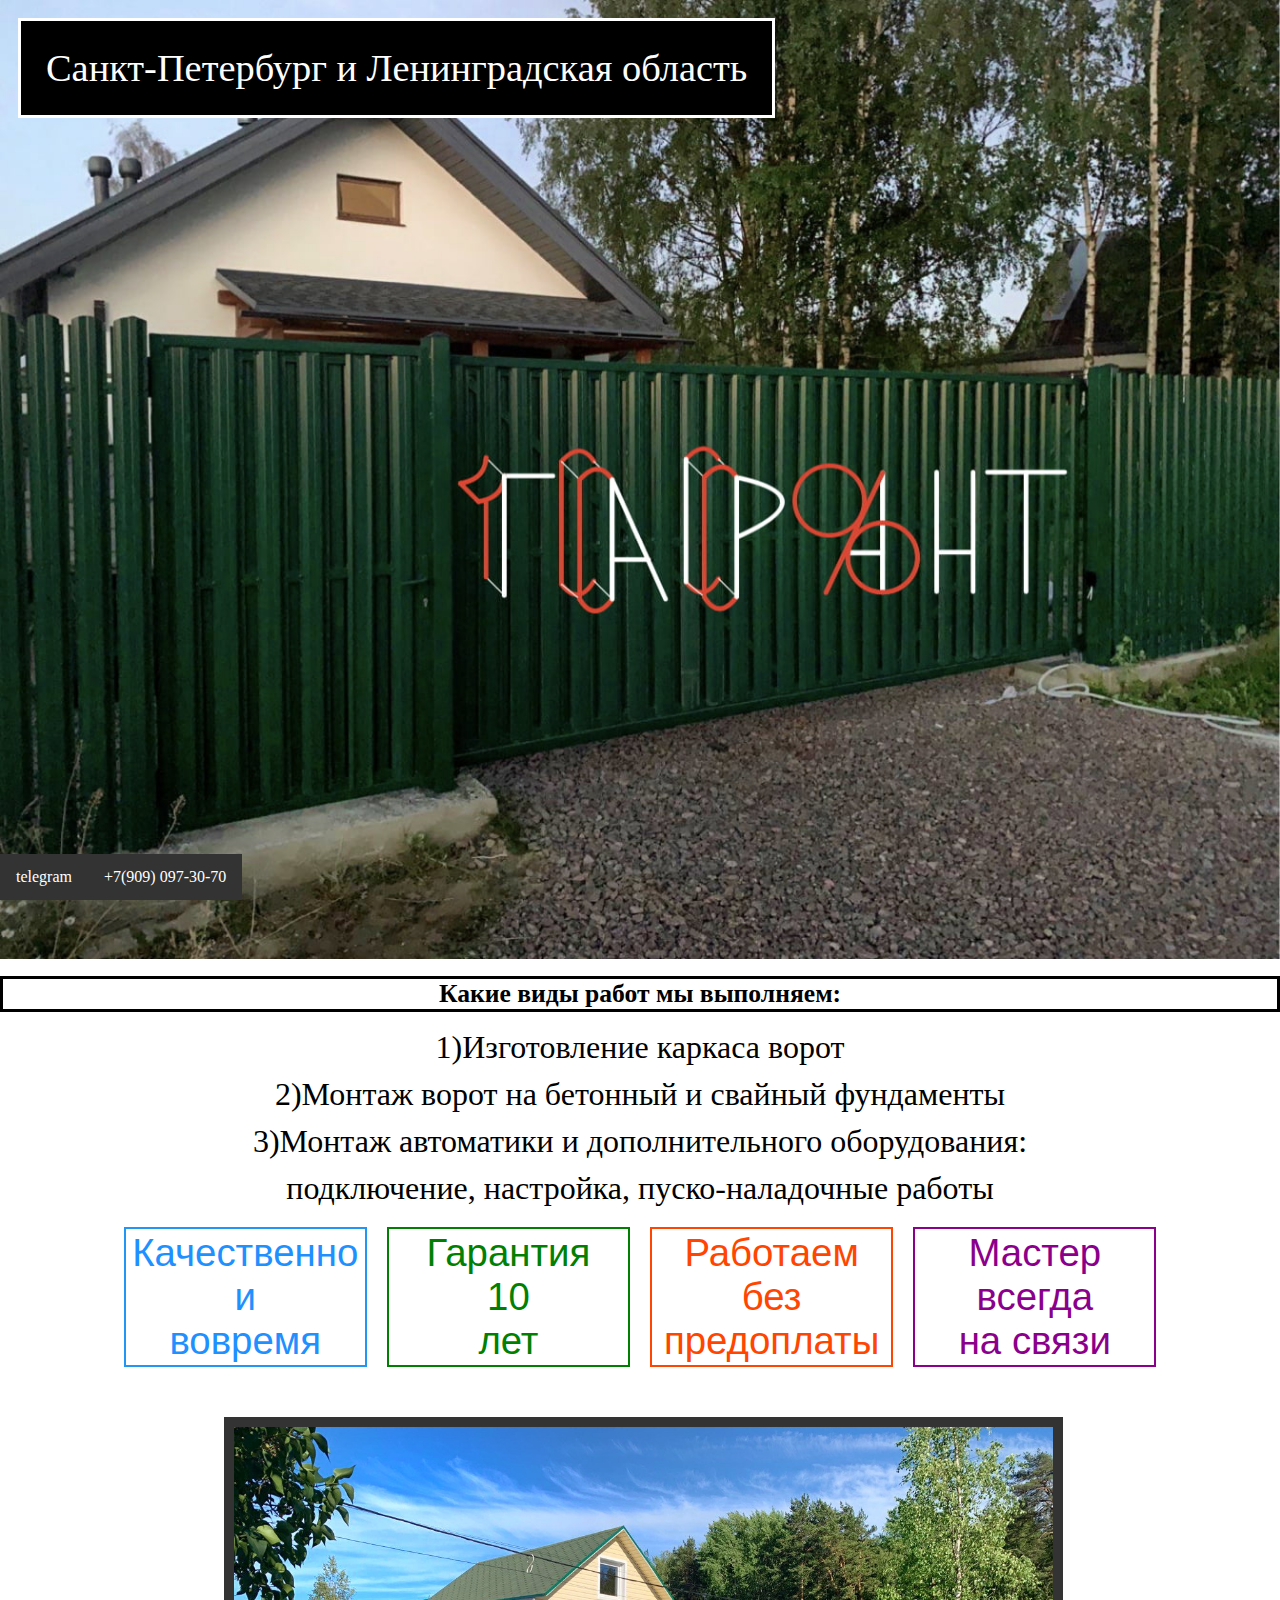
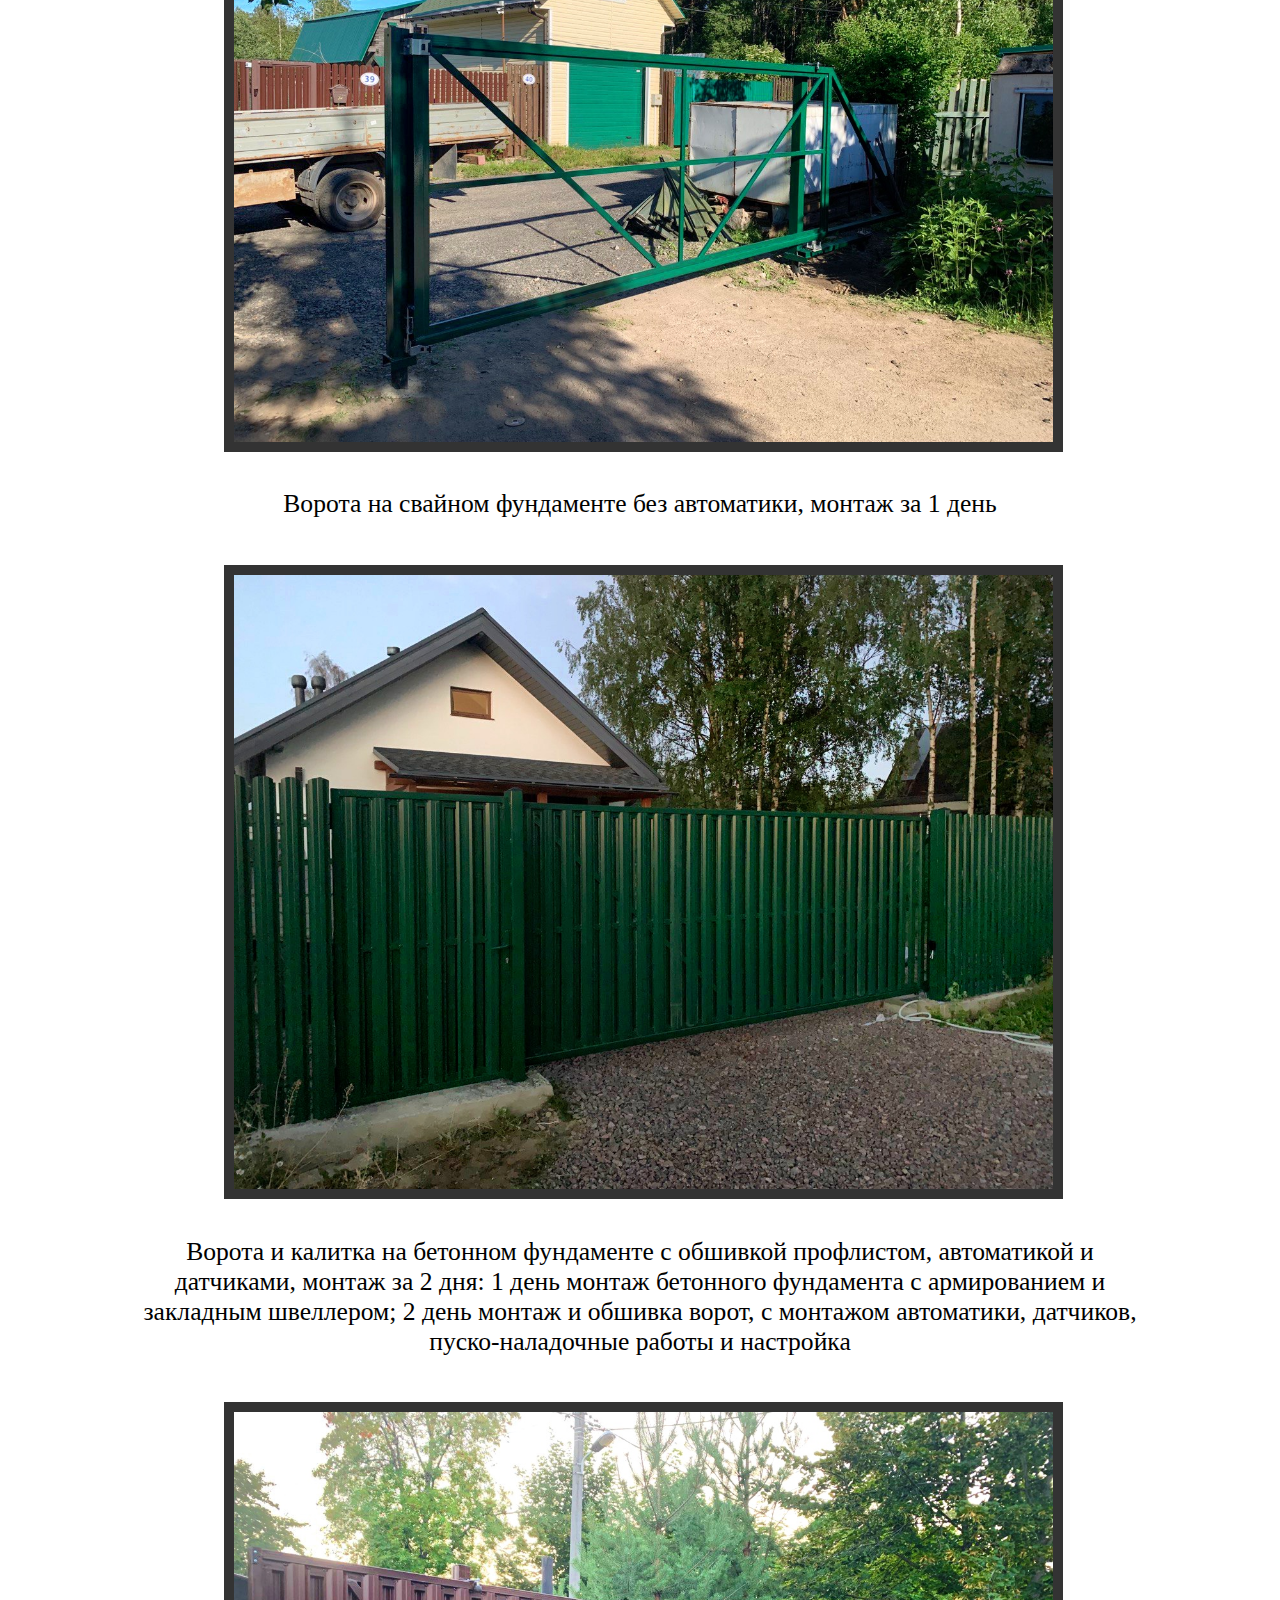
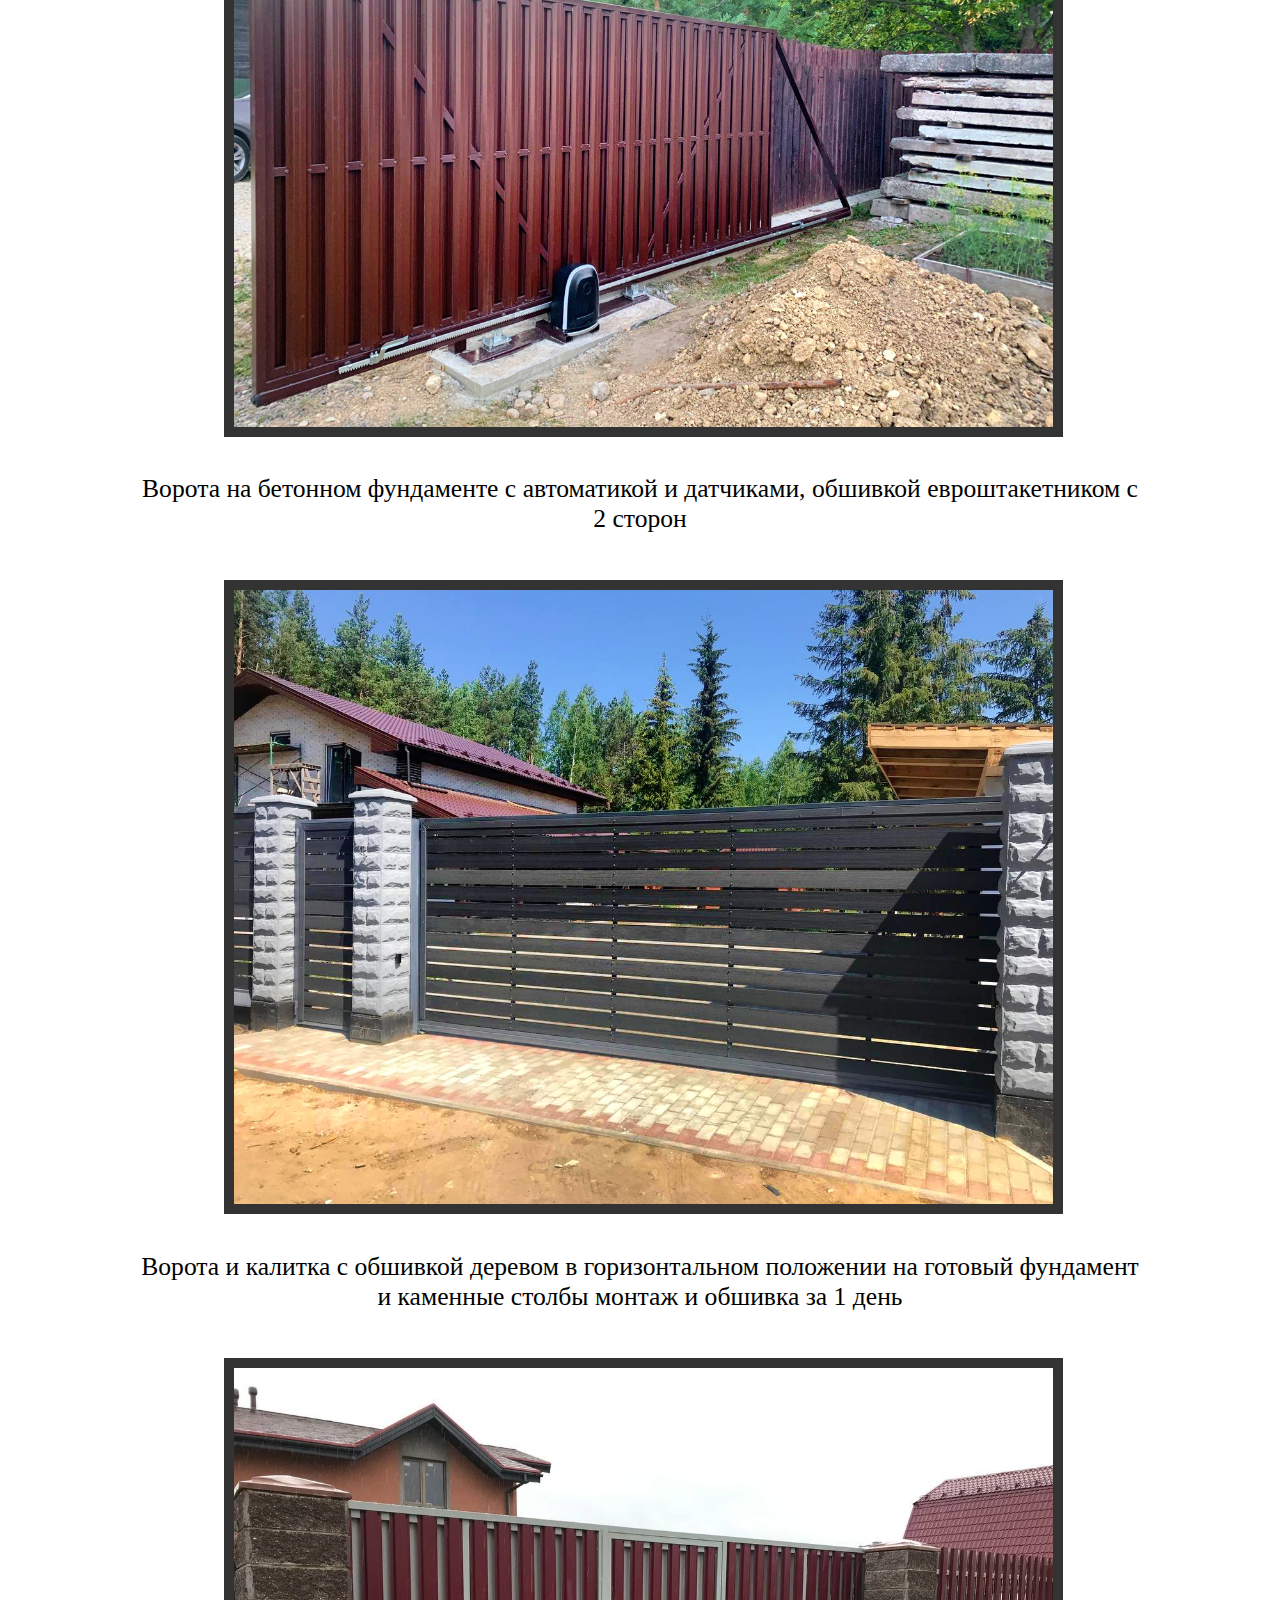
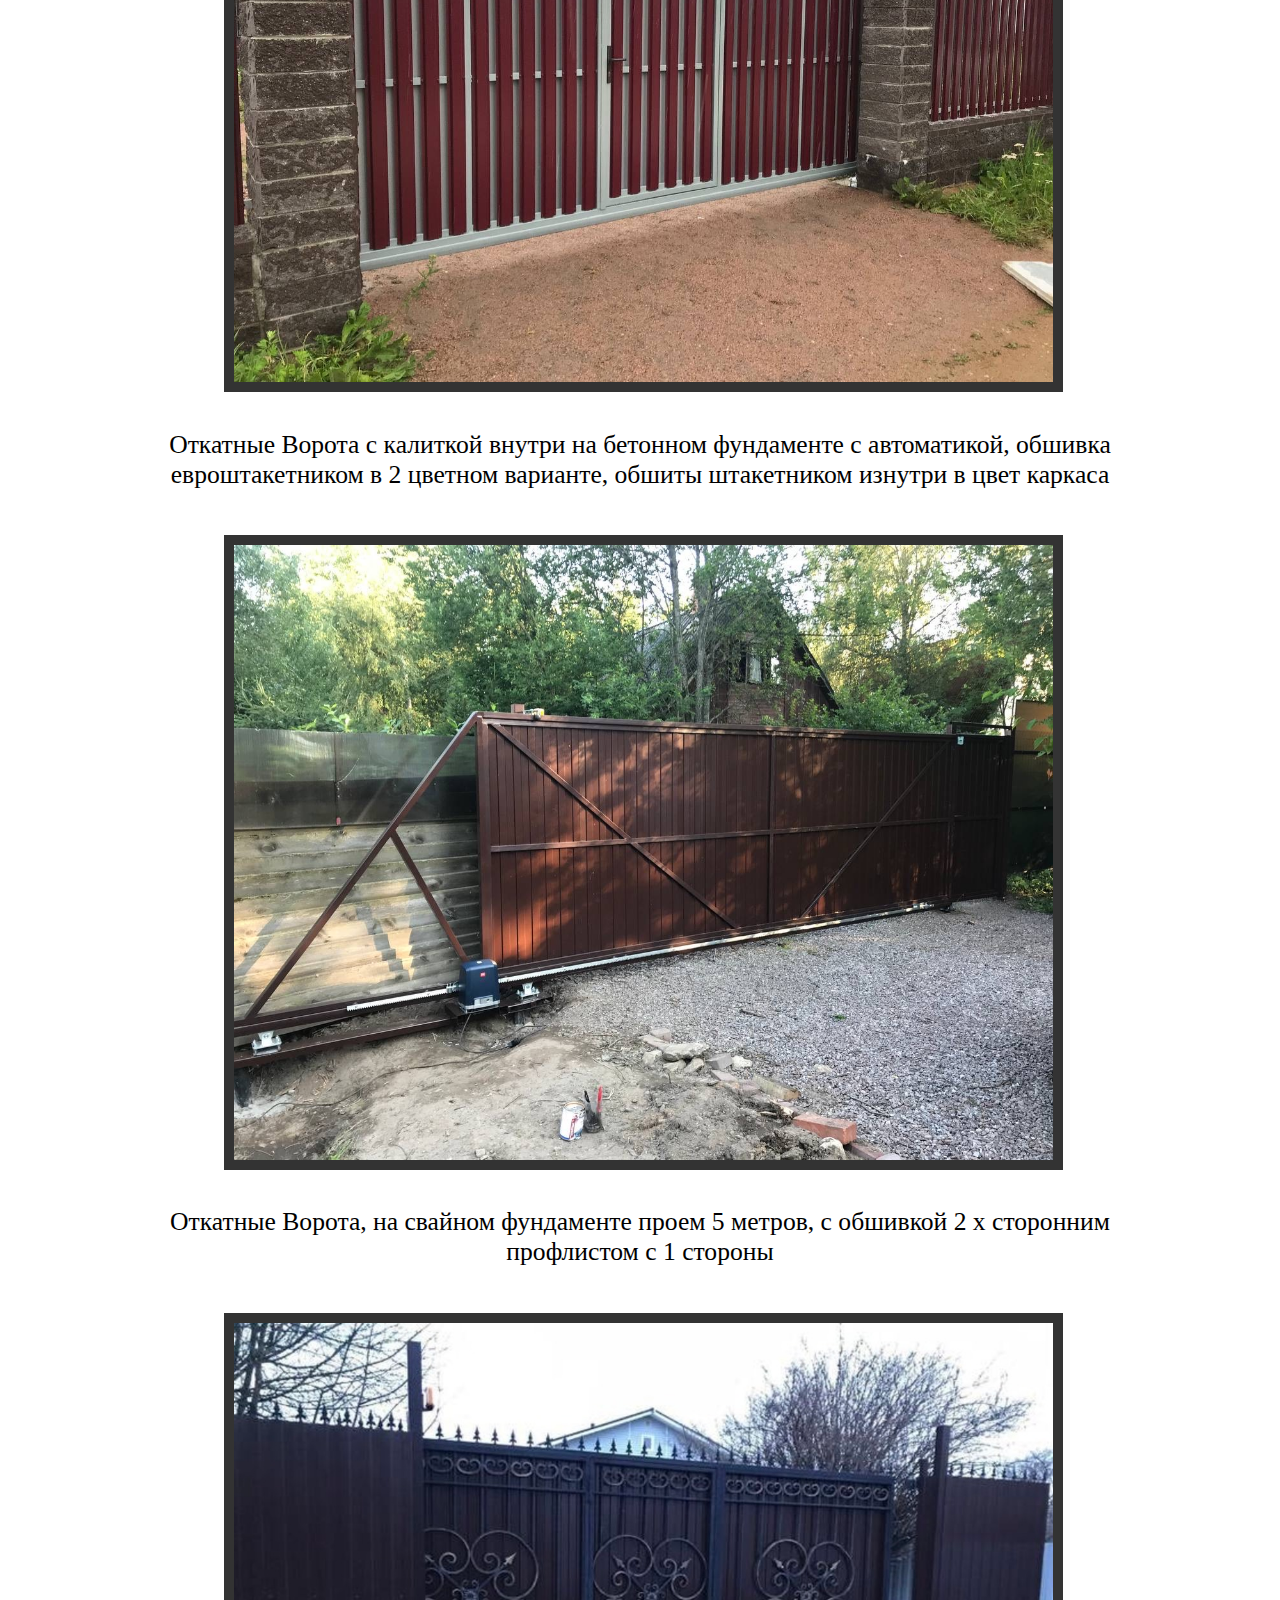
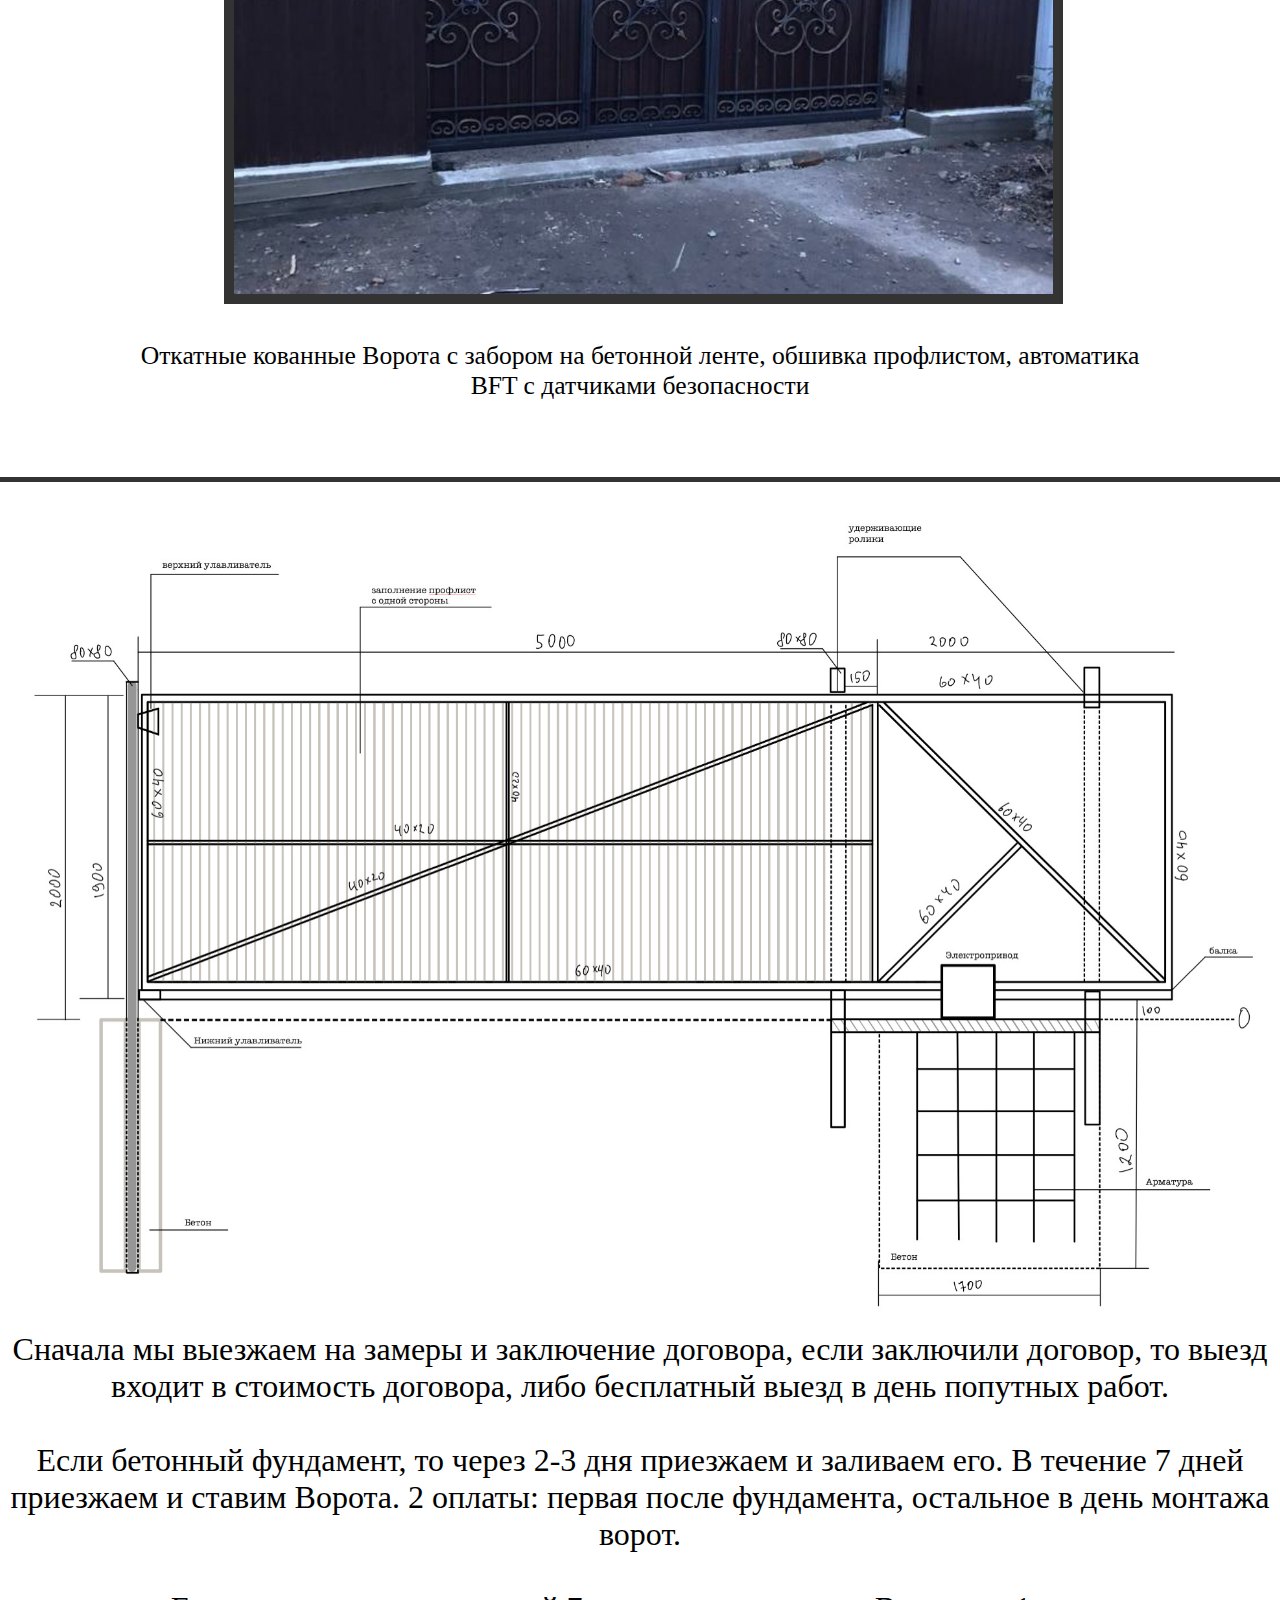
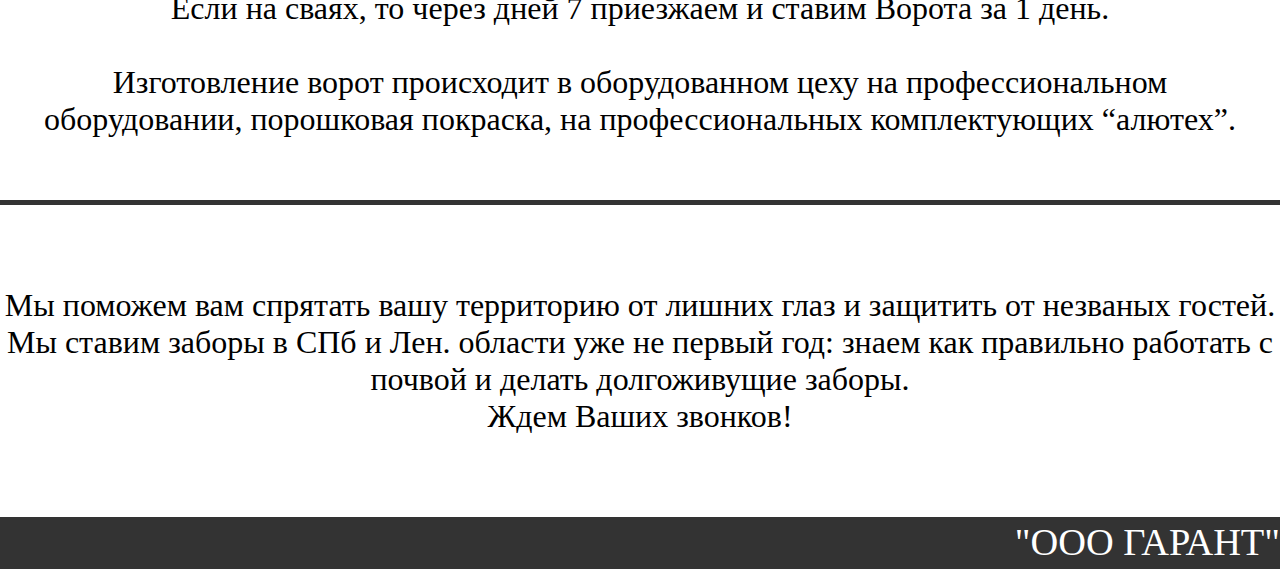
<file: Maxim/index.html>
<html>
<head>
  <title>Гарант</title>
  <meta name="keywords" content="бригада устанавливающая заборы, ремонт забора, установление нового, починка, калитки, монтаж" />
  <meta name="keywords" content="ворота, фундамент для ворот, быстро, качественно, долгая, гарантия, дешево, недорого, не дорого" />
  <link rel="stylesheet" href="styles_for_site/header.css">
  <link rel="stylesheet" href="styles_for_site/bar.css">
  <link rel="stylesheet" href="styles_for_site/blocks.css">
  <meta charset="utf-8">
  <meta name="viewport" content="width=device-width, initial-scale=1.0">
  <meta name="viewport" content="width=device-width, initial-scale=1">
  <link rel="icon" href="styles_for_site/IMG_38C92837CA86-1.svg" color="#660099">
  <link rel="icon" href="styles_for_site/IMG_38C92837CA86-1.png" color="#660099">
  <link rel="mask-icon" href="styles_for_site/IMG_38C92837CA86-1.svg" color="#660099">
  <style type="text/css">
  body {
   background-color: cyan;
   margin: 0; /* Убираем отступы на странице */
  }
   .layout {
    border-left: 200px solid #c7e3e4;
    border-right: 15em solid #ecd5de; background: #e0d2c7;
   }
   .col1 { width: 180px; float: left; margin-left: -200px; }
   .col3 { width: 13em; float: right; margin-right: -15em; padding: 1em; }
   .col1, .col2 { padding: 10px; }
   .clear { clear: both; }
  </style>
  <style>
	.nubex {
	font-size: 20px;
	}
   </style>
   <style>
    section h2 {
     font-size: 3vw; /* Размер заголовка */
    }
    section div {
     font-size: 2vw; /* Размер текста */
    }
   </style>
  <!-- сделать доп ссылки на сайт #FFFF00-->
  <style>
   figure {
    display: inline-block; /* Выстраиваем по горизонтали */
    background: #ffffff; /* Цвет фона */
    padding: 10px; /* Поля */
    margin: 0 1em 0 0; /* Отступ справа */
    vertical-align: top; /* Выравниваем по верхнему краю */
   }
   figcaption {
    text-align: center; /* Выравниваем по центру */
   }
   figure.right figcaption {
    float: right; /* Добавляем текст справа */
    padding: 5px; /* Поля вокруг текста */
   }
  </style>

</head>
<body style="background-color: white">
  <section>
    <img class="header-image" src="styles_for_site/IMG_1736.jpg">
    <div class="city">
      <font face="Tahoma">
  Санкт-Петербург и Ленинградская область
<font>
      <div>
  </section>
  <section >
    <h1 class="job">Какие виды работ мы выполняем:</h1>
    <div class="text_1">1)Изготовление каркаса ворот</div>
    <div class="text_1">2)Монтаж ворот на бетонный и свайный фундаменты</div>
    <div class="text_1">3)Монтаж автоматики и дополнительного оборудования:</div>
    <div class="text_1">подключение, настройка, пуско-наладочные работы</div>
  </section>
  <section class="but_ set">
    <button class="btn info-1">
    Качественно <br>и<br> вовремя
      </button>
    <button class="btn info-2">
      Гарантия<br> 10<br> лет
      </button>
    <button class="btn info_3">
        Работаем <br>без<br> предоплаты
      </button>
    <button class="btn info_4">
      Мастер <br>всегда<br> на связи
      </button>
    <!--
    <table>
  <tr>
    <td>Преимущество номер 1</td>
    <td>Преимущество номер 2</td>
  </tr>
  <tr>
    <td>Преимущество номер 3</td>
    <td>Преимущество номер 4</td>
  </tr>
</table>-->

  </section>

    <ul>
  <li><a href="https://t.me/ArtemA178">telegram</a></li>
  <li class="dropdown">
    <a href="javascript:void(0)" class="dropbtn">+7(909) 097-30-70</a>
    <div class="dropdown-content">
      <a href="#">+77777777777</a>
    </div>
  </li>
</ul>




<section>
<div class="serphot"><div class="inner-div"></div>
  <img class="serphot" src="styles_for_site/Snapseed 2.jpg" border=10px solid=#333>
  <div class="textr">
  <p>Ворота на свайном фундаменте без автоматики, монтаж за 1 день</p>
</div>
</div>
</section>

<section>
<div class="serphot"><div class="inner-div"></div>
  <img class="serphot" src="styles_for_site/Snapseed 4.jpg" border=10px solid=#333>
  <div class="textr">
  <p>Ворота и калитка  на бетонном фундаменте с обшивкой профлистом, автоматикой и датчиками, монтаж за 2 дня: 1 день монтаж бетонного фундамента с армированием и закладным швеллером; 2 день монтаж и обшивка ворот, с монтажом автоматики, датчиков, пуско-наладочные работы и настройка</p>
</div>
</div>
</section>

<section>
<div class="serphot"><div class="inner-div"></div>
  <img class="serphot" src="styles_for_site/Snapseed 3.jpg" border=10px solid=#333>
  <div class="textr">
  <p>Ворота на бетонном фундаменте с автоматикой и датчиками, обшивкой евроштакетником с 2 сторон</p>
</div>
</div>
</section>

<section>
<div class="serphot"><div class="inner-div"></div>
  <img class="serphot" src="styles_for_site/Snapseed.jpg" border=10px solid=#333>
  <div class="textr">
  <p>Ворота и калитка с обшивкой деревом в горизонтальном положении на готовый фундамент и каменные столбы монтаж и обшивка за 1 день</p>
</div>
</div>
</section>

<section>
<div class="serphot"><div class="inner-div"></div>
  <img class="serphot" src="styles_for_site/IMG_3602.JPG" border=10px solid=#333>
  <div class="textr">
  <p>Откатные Ворота с калиткой внутри на бетонном фундаменте с автоматикой, обшивка евроштакетником в 2 цветном варианте, обшиты штакетником изнутри в цвет каркаса</p>
</div>
</div>
</section>

<section>
<div class="serphot"><div class="inner-div"></div>
  <img class="serphot" src="styles_for_site/IMG_3605.JPG" border=10px solid=#333>
  <div class="textr">
  <p>Откатные Ворота, на свайном фундаменте проем 5 метров, с обшивкой 2 х сторонним профлистом с 1 стороны</p>
</div>
</div>
</section>

<section>
<div class="serphot"><div class="inner-div"></div>
  <img class="serphot" src="styles_for_site/1.jpg" border=10px solid=#333>
  <div class="textr">
  <p>Откатные кованные  Ворота с забором на бетонной ленте, обшивка профлистом, автоматика BFT с датчиками безопасности</p>
</div>
</div>
</section>


<div class="pust"></div>

<div class="recf"></div>

<section >
  <div class="clearfix q text_">
  <img class="img2" src="styles_for_site/IMG_2268.JPG" width="100%" height="auto">
  <div class="pust"></div>
  <div class="textra">
      Сначала мы выезжаем на замеры и заключение договора, если заключили договор, то выезд входит в стоимость договора, либо бесплатный выезд в день попутных работ.
      <br><br>
Если бетонный фундамент, то через 2-3 дня приезжаем и заливаем его. В течение 7 дней приезжаем и ставим Ворота. 2 оплаты: первая после фундамента, остальное в день монтажа ворот.
<br><br>
  Если  на сваях, то через дней 7 приезжаем и ставим Ворота за 1 день.
<br><br>
Изготовление ворот происходит в оборудованном цеху на профессиональном оборудовании, порошковая покраска, на профессиональных
комплектующих “алютех”.
</div>
<div class="pust"></div>
</div>
</section>
<div class="recf"></div>
<div class="pust"></div>

<div class="text_end"><p>Мы поможем вам спрятать вашу территорию от лишних глаз и защитить от незваных гостей. Мы ставим заборы в СПб и Лен. области уже не первый год: знаем как правильно работать с почвой и делать долгоживущие заборы.<br>Ждем Ваших звонков!</p></div>

<div class="pust"></div>

<div class="rec text_c">
  "OOO ГАРАНТ"
</div>



</html>
</file>
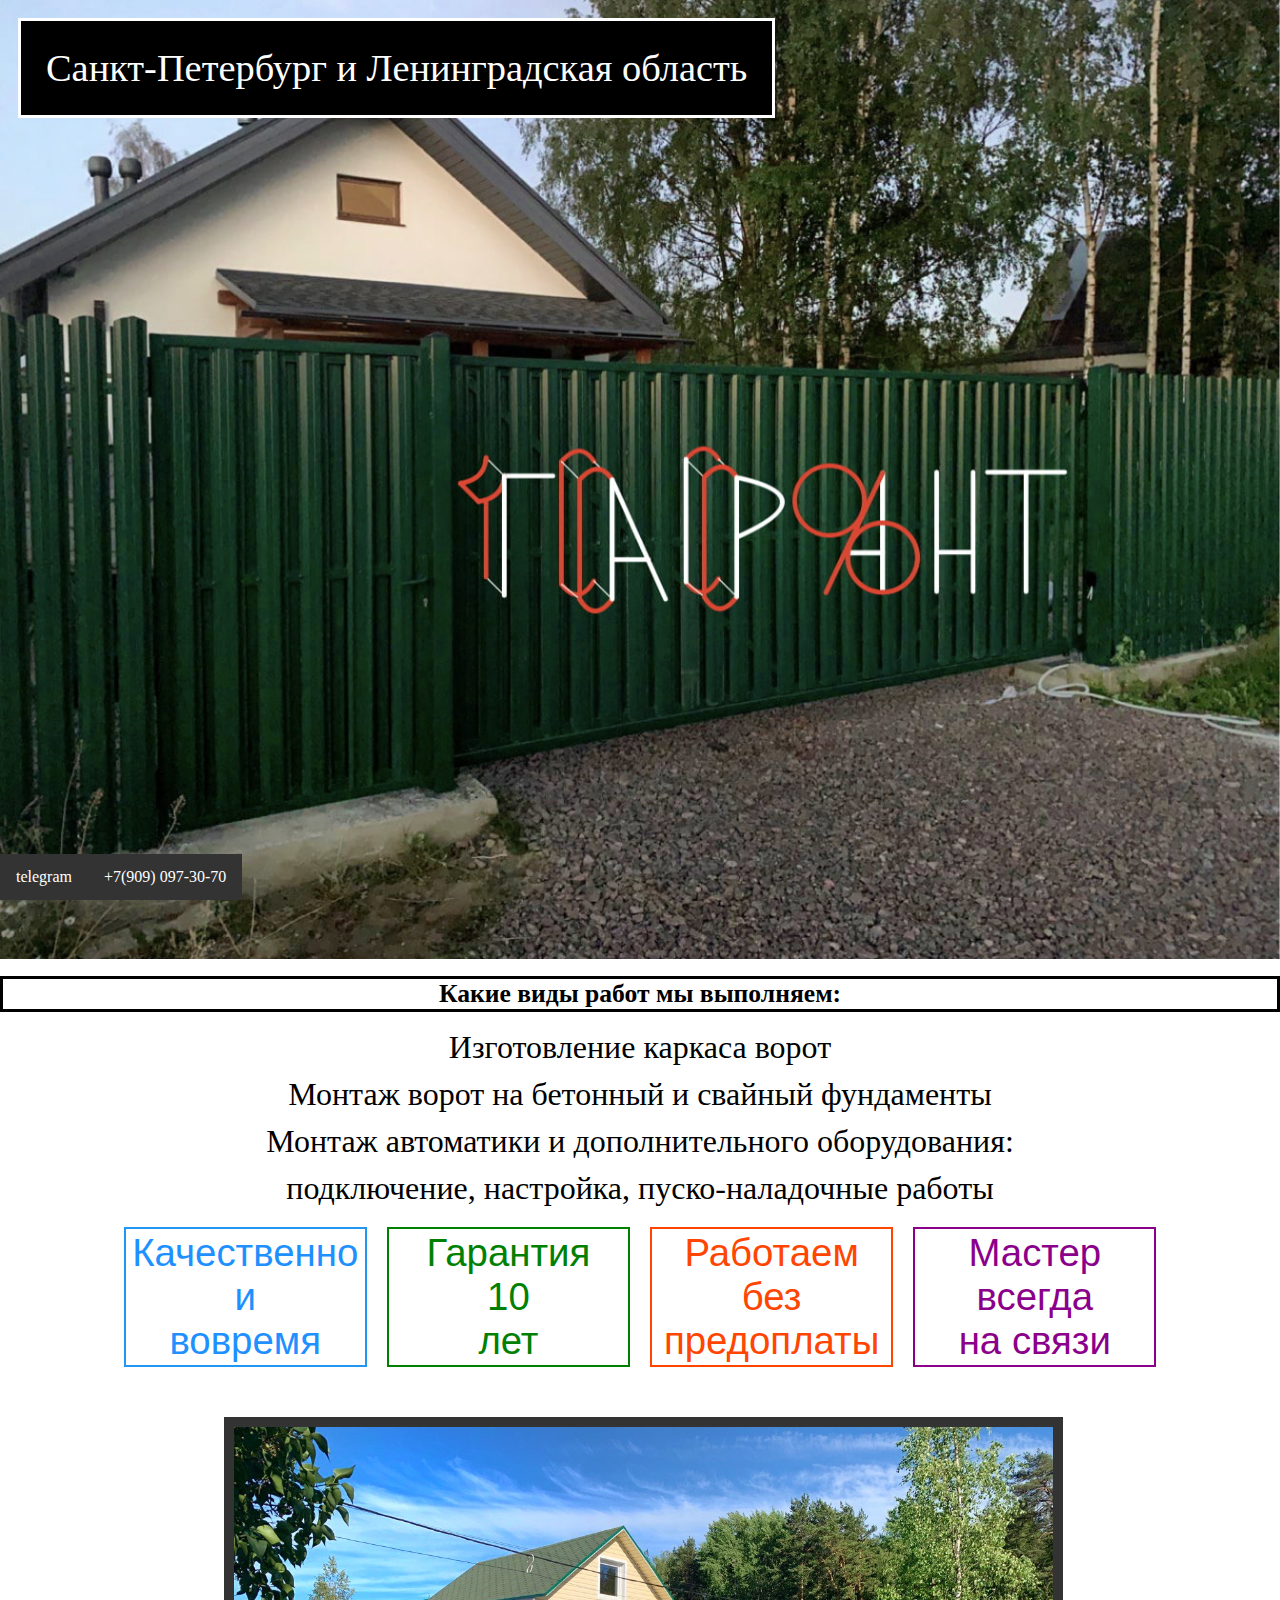
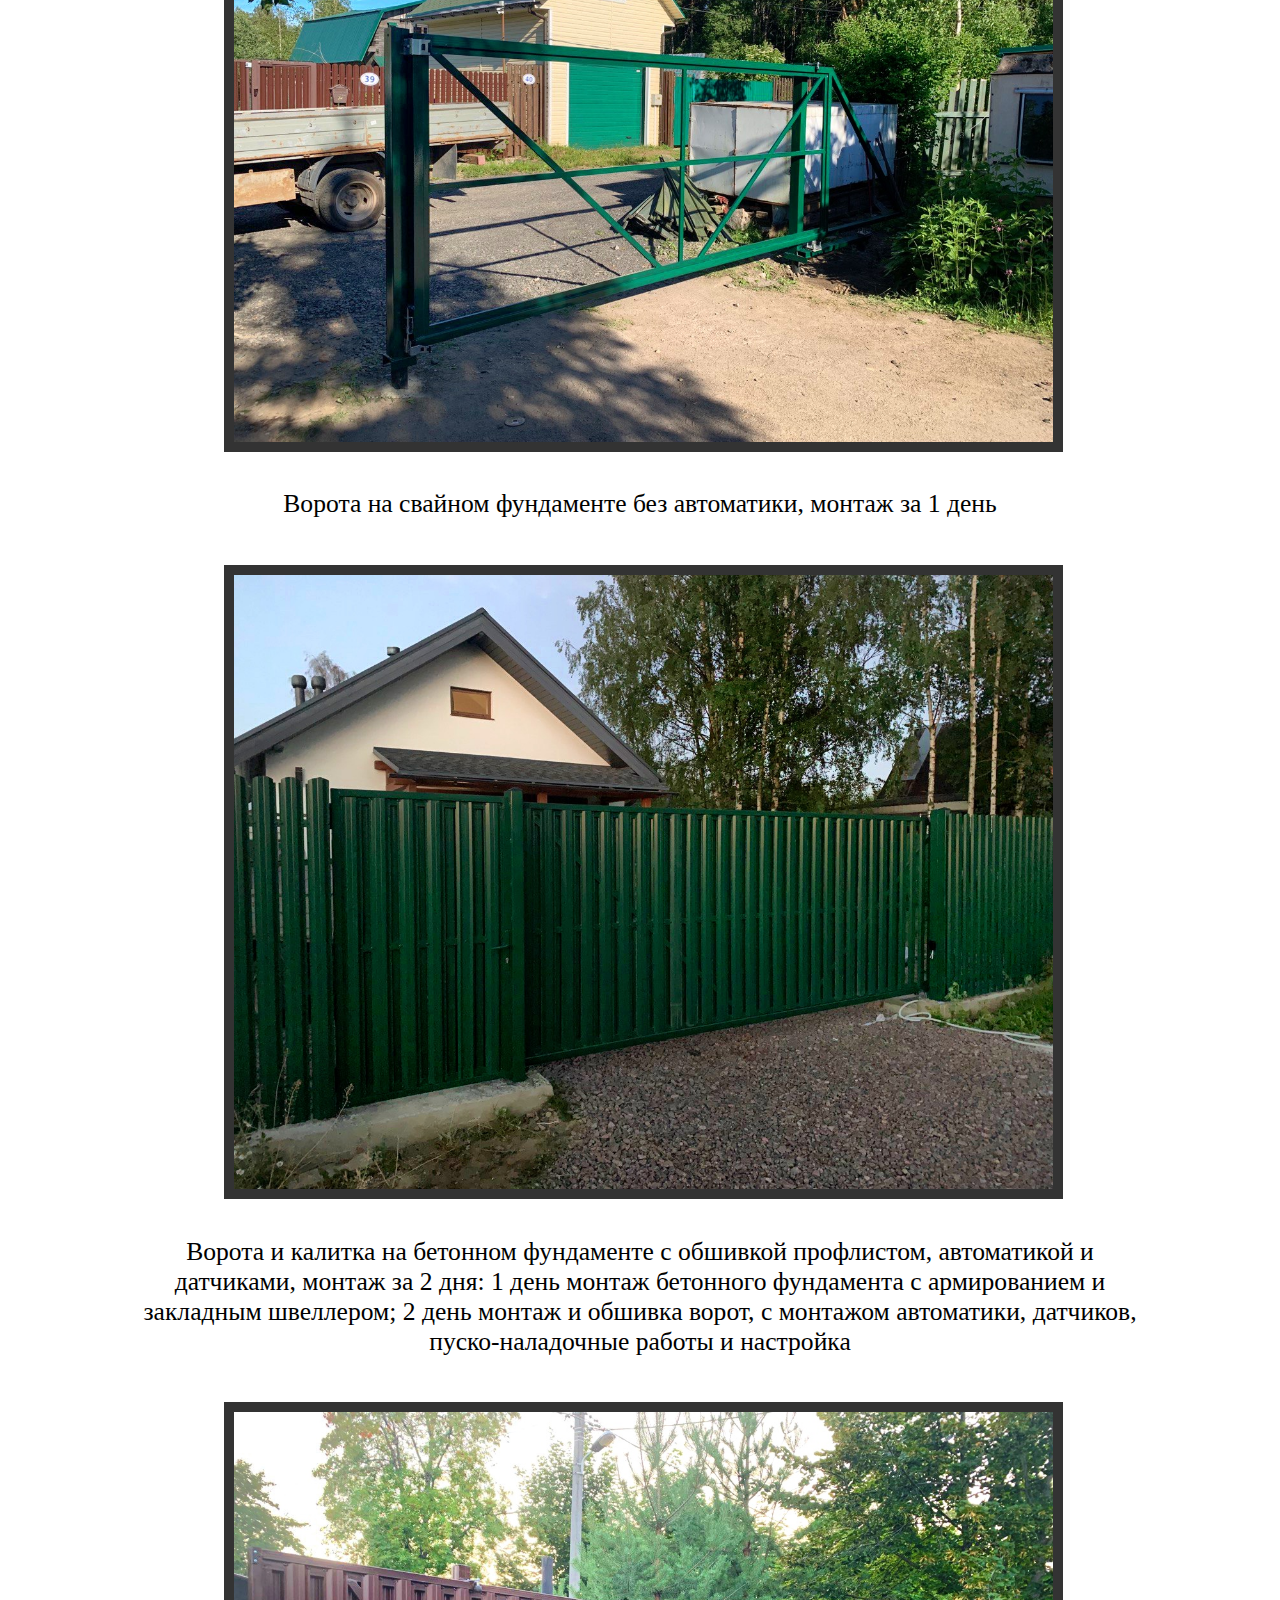
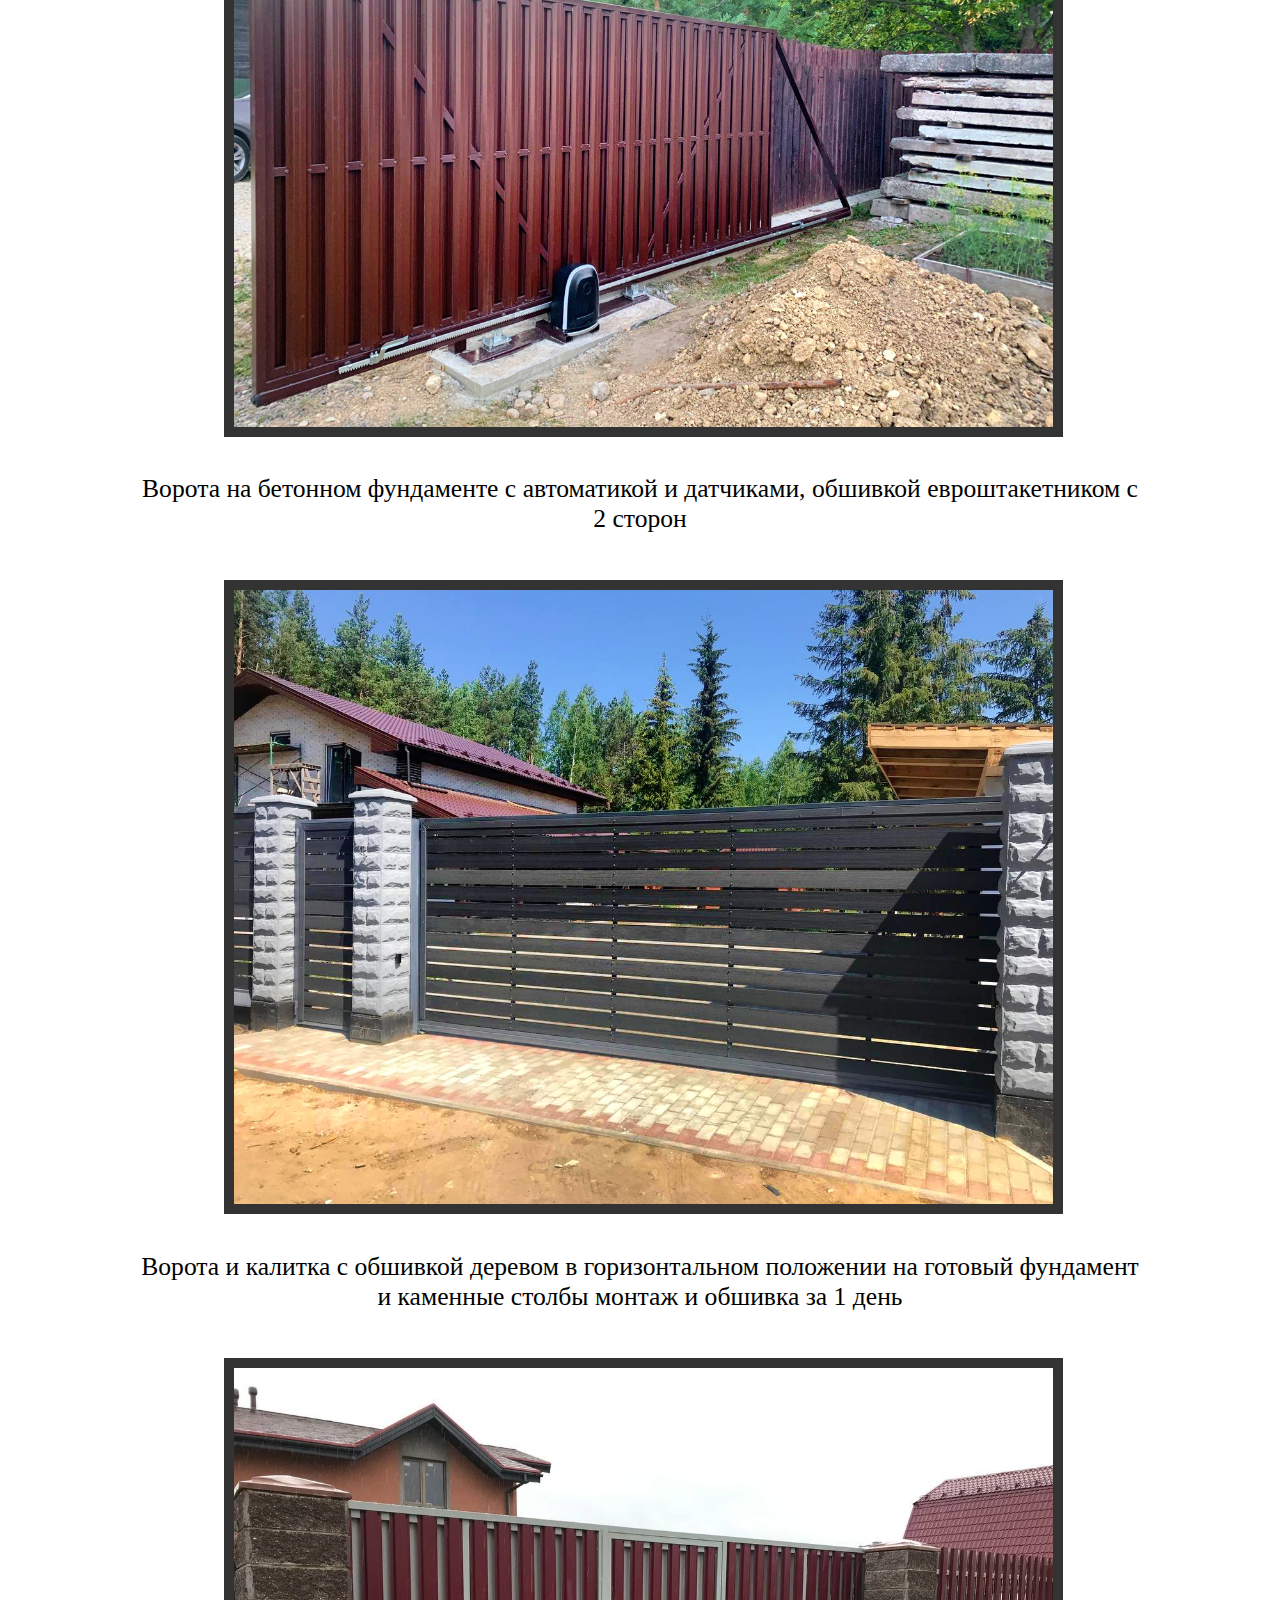
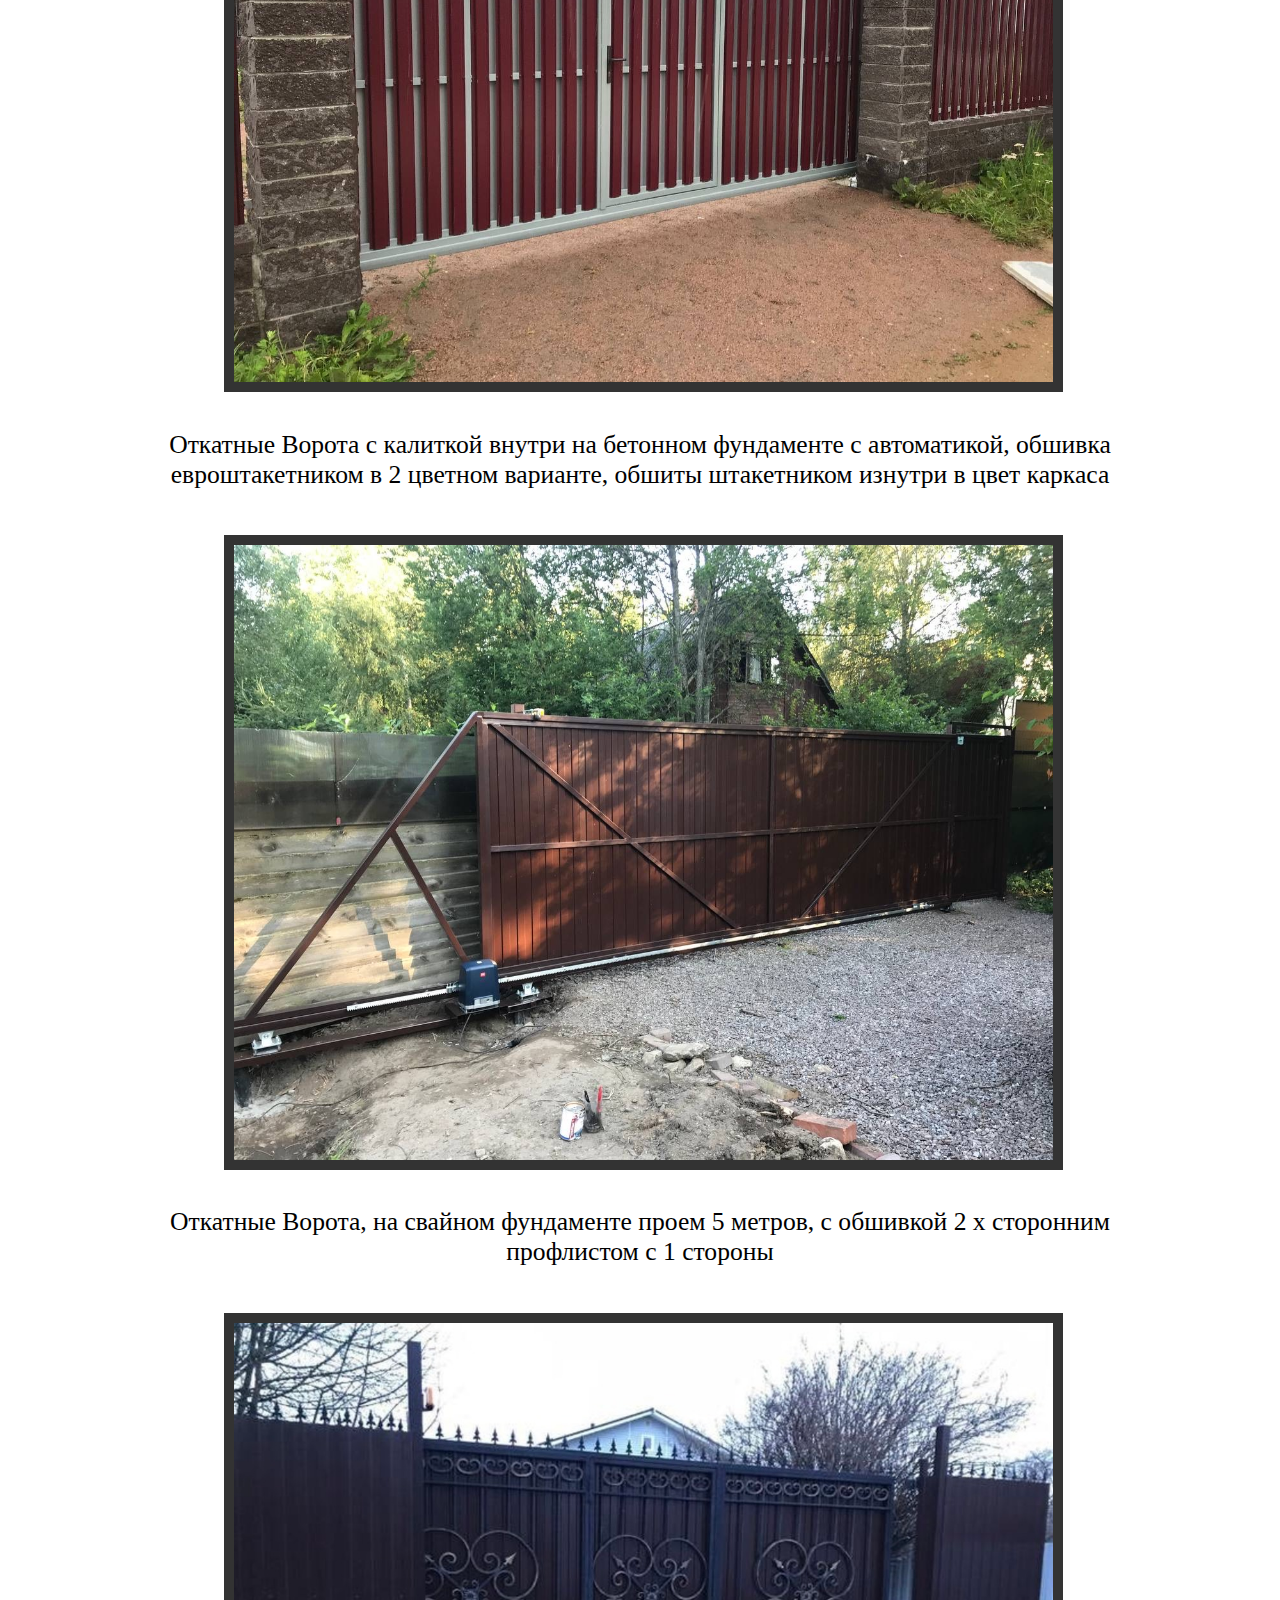
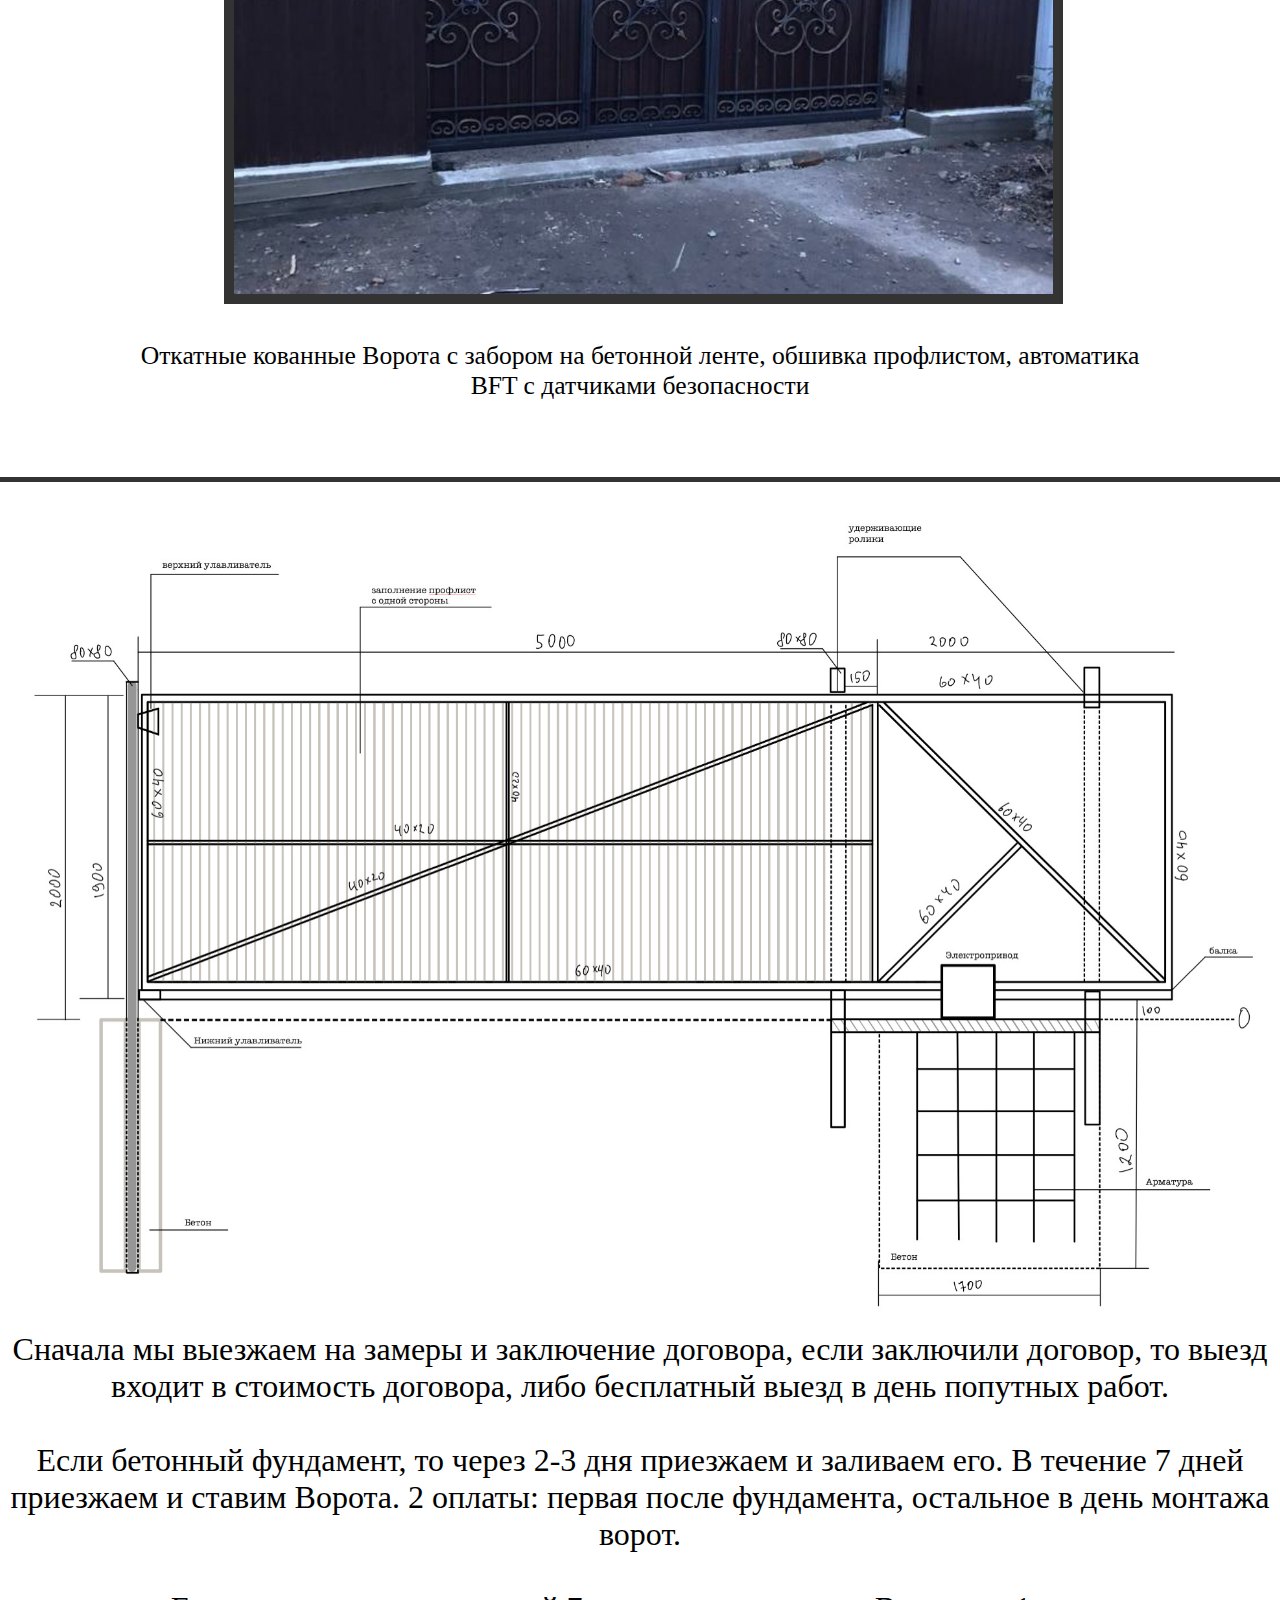
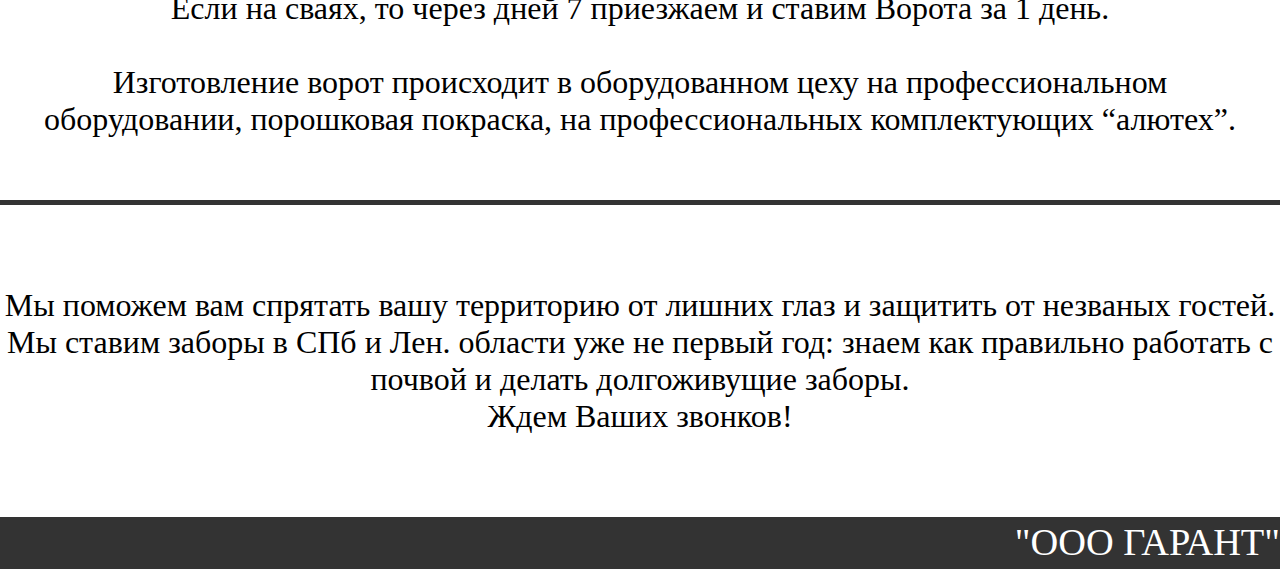
<file: Ratmir/index.html>
<html>
<head>
  <title>Гарант</title>
  <meta name="keywords" content="бригада устанавливающая заборы, ремонт забора, установление нового, починка, калитки, монтаж" />
  <meta name="keywords" content="ворота, фундамент для ворот, быстро, качественно, долгая, гарантия, дешево, недорого, не дорого" />
  <link rel="stylesheet" href="styles_for_site/header.css">
  <link rel="stylesheet" href="styles_for_site/bar.css">
  <link rel="stylesheet" href="styles_for_site/blocks.css">
  <meta charset="utf-8">
  <meta name="viewport" content="width=device-width, initial-scale=1.0"/>
  <link rel="icon" href="styles_for_site/IMG_38C92837CA86-1.svg" color="#660099">
  <link rel="icon" href="styles_for_site/IMG_38C92837CA86-1.png" color="#660099">
  <link rel="mask-icon" href="styles_for_site/IMG_38C92837CA86-1.svg" color="#660099">
  <style type="text/css">
  body {
   background-color: cyan;
   margin: 0; /* Убираем отступы на странице */
  }
   .layout {
    border-left: 200px solid #c7e3e4;
    border-right: 15em solid #ecd5de; background: #e0d2c7;
   }
   .col1 { width: 180px; float: left; margin-left: -200px; }
   .col3 { width: 13em; float: right; margin-right: -15em; padding: 1em; }
   .col1, .col2 { padding: 10px; }
   .clear { clear: both; }
  </style>
  <style>
	.nubex {
	font-size: 20px;
	}
   </style>
   <style>
    section h2 {
     font-size: 3vw; /* Размер заголовка */
    }
    section div {
     font-size: 2vw; /* Размер текста */
    }
   </style>
  <!-- сделать доп ссылки на сайт #FFFF00-->
  <style>
   figure {
    display: inline-block; /* Выстраиваем по горизонтали */
    background: #ffffff; /* Цвет фона */
    padding: 10px; /* Поля */
    margin: 0 1em 0 0; /* Отступ справа */
    vertical-align: top; /* Выравниваем по верхнему краю */
   }
   figcaption {
    text-align: center; /* Выравниваем по центру */
   }
   figure.right figcaption {
    float: right; /* Добавляем текст справа */
    padding: 5px; /* Поля вокруг текста */
   }
  </style>

</head>
<body style="background-color: white">
  <section>
    <img class="header-image" src="styles_for_site/IMG_1736.jpg">
    <div class="city">
      <font face="Tahoma">
  Санкт-Петербург и Ленинградская область
<font>
      <div>
  </section>
  <section >
    <h1 class="job">Какие виды работ мы выполняем:</h1>
    <div class="text_1">Изготовление каркаса ворот</div>
    <div class="text_1">Монтаж ворот на бетонный и свайный фундаменты</div>
    <div class="text_1">Монтаж автоматики и дополнительного оборудования:</div>
    <div class="text_1">подключение, настройка, пуско-наладочные работы</div>
  </section>
  <section class="but_ set">
    <button class="btn info-1">
    Качественно <br>и<br> вовремя
      </button>
    <button class="btn info-2">
      Гарантия<br> 10<br> лет
      </button>
    <button class="btn info_3">
        Работаем <br>без<br> предоплаты
      </button>
    <button class="btn info_4">
      Мастер <br>всегда<br> на связи
      </button>
    <!--
    <table>
  <tr>
    <td>Преимущество номер 1</td>
    <td>Преимущество номер 2</td>
  </tr>
  <tr>
    <td>Преимущество номер 3</td>
    <td>Преимущество номер 4</td>
  </tr>
</table>-->

  </section>

    <ul>
  <li><a href="https://t.me/ArtemA178">telegram</a></li>
  <li class="dropdown">
    <a href="javascript:void(0)" class="dropbtn">+7(909) 097-30-70</a>
    <div class="dropdown-content">
      <a href="#">+77777777777</a>
    </div>
  </li>
</ul>




<section>
<div class="serphot"><div class="inner-div"></div>
  <img class="serphot" src="styles_for_site/Snapseed 2.jpg" border=10px solid=#333>
  <div class="textr">
  <p>Ворота на свайном фундаменте без автоматики, монтаж за 1 день</p>
</div>
</div>
</section>

<section>
<div class="serphot"><div class="inner-div"></div>
  <img class="serphot" src="styles_for_site/Snapseed 4.jpg" border=10px solid=#333>
  <div class="textr">
  <p>Ворота и калитка  на бетонном фундаменте с обшивкой профлистом, автоматикой и датчиками, монтаж за 2 дня: 1 день монтаж бетонного фундамента с армированием и закладным швеллером; 2 день монтаж и обшивка ворот, с монтажом автоматики, датчиков, пуско-наладочные работы и настройка</p>
</div>
</div>
</section>

<section>
<div class="serphot"><div class="inner-div"></div>
  <img class="serphot" src="styles_for_site/Snapseed 3.jpg" border=10px solid=#333>
  <div class="textr">
  <p>Ворота на бетонном фундаменте с автоматикой и датчиками, обшивкой евроштакетником с 2 сторон</p>
</div>
</div>
</section>

<section>
<div class="serphot"><div class="inner-div"></div>
  <img class="serphot" src="styles_for_site/Snapseed.jpg" border=10px solid=#333>
  <div class="textr">
  <p>Ворота и калитка с обшивкой деревом в горизонтальном положении на готовый фундамент и каменные столбы монтаж и обшивка за 1 день</p>
</div>
</div>
</section>

<section>
<div class="serphot"><div class="inner-div"></div>
  <img class="serphot" src="styles_for_site/IMG_3602.JPG" border=10px solid=#333>
  <div class="textr">
  <p>Откатные Ворота с калиткой внутри на бетонном фундаменте с автоматикой, обшивка евроштакетником в 2 цветном варианте, обшиты штакетником изнутри в цвет каркаса</p>
</div>
</div>
</section>

<section>
<div class="serphot"><div class="inner-div"></div>
  <img class="serphot" src="styles_for_site/IMG_3605.JPG" border=10px solid=#333>
  <div class="textr">
  <p>Откатные Ворота, на свайном фундаменте проем 5 метров, с обшивкой 2 х сторонним профлистом с 1 стороны</p>
</div>
</div>
</section>

<section>
<div class="serphot"><div class="inner-div"></div>
  <img class="serphot" src="styles_for_site/1.jpg" border=10px solid=#333>
  <div class="textr">
  <p>Откатные кованные  Ворота с забором на бетонной ленте, обшивка профлистом, автоматика BFT с датчиками безопасности</p>
</div>
</div>
</section>


<div class="pust"></div>

<div class="recf"></div>

<section >
  <div class="clearfix q text_">
  <img class="img2" src="styles_for_site/IMG_2268.JPG" width="100%" height="auto">
  <div class="pust"></div>
  <div class="textra">
      Сначала мы выезжаем на замеры и заключение договора, если заключили договор, то выезд входит в стоимость договора, либо бесплатный выезд в день попутных работ.
      <br><br>
Если бетонный фундамент, то через 2-3 дня приезжаем и заливаем его. В течение 7 дней приезжаем и ставим Ворота. 2 оплаты: первая после фундамента, остальное в день монтажа ворот.
<br><br>
  Если  на сваях, то через дней 7 приезжаем и ставим Ворота за 1 день.
<br><br>
Изготовление ворот происходит в оборудованном цеху на профессиональном оборудовании, порошковая покраска, на профессиональных
комплектующих “алютех”.
</div>
<div class="pust"></div>
</div>
</section>
<div class="recf"></div>
<div class="pust"></div>

<div class="text_end"><p>Мы поможем вам спрятать вашу территорию от лишних глаз и защитить от незваных гостей. Мы ставим заборы в СПб и Лен. области уже не первый год: знаем как правильно работать с почвой и делать долгоживущие заборы.<br>Ждем Ваших звонков!</p></div>

<div class="pust"></div>

<div class="rec text_c">
  "OOO ГАРАНТ"
</div>



</html>
</file>
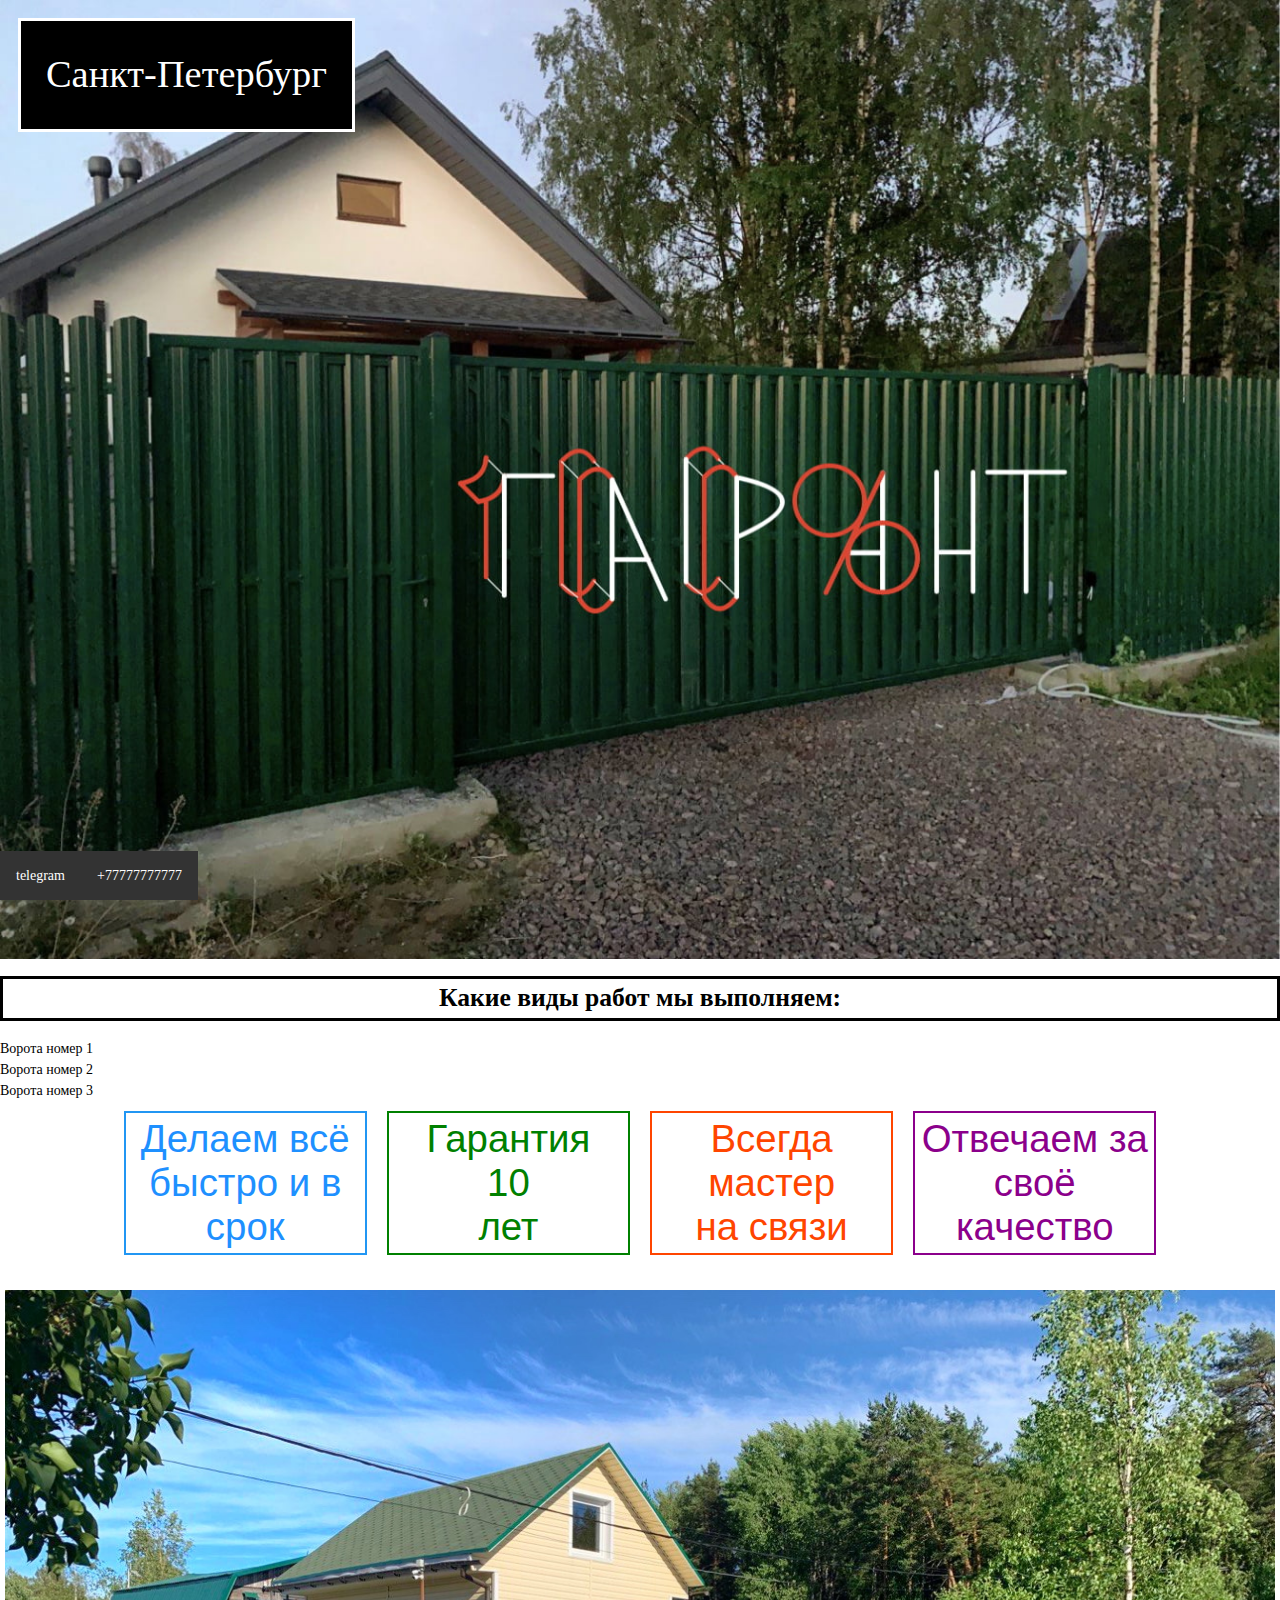
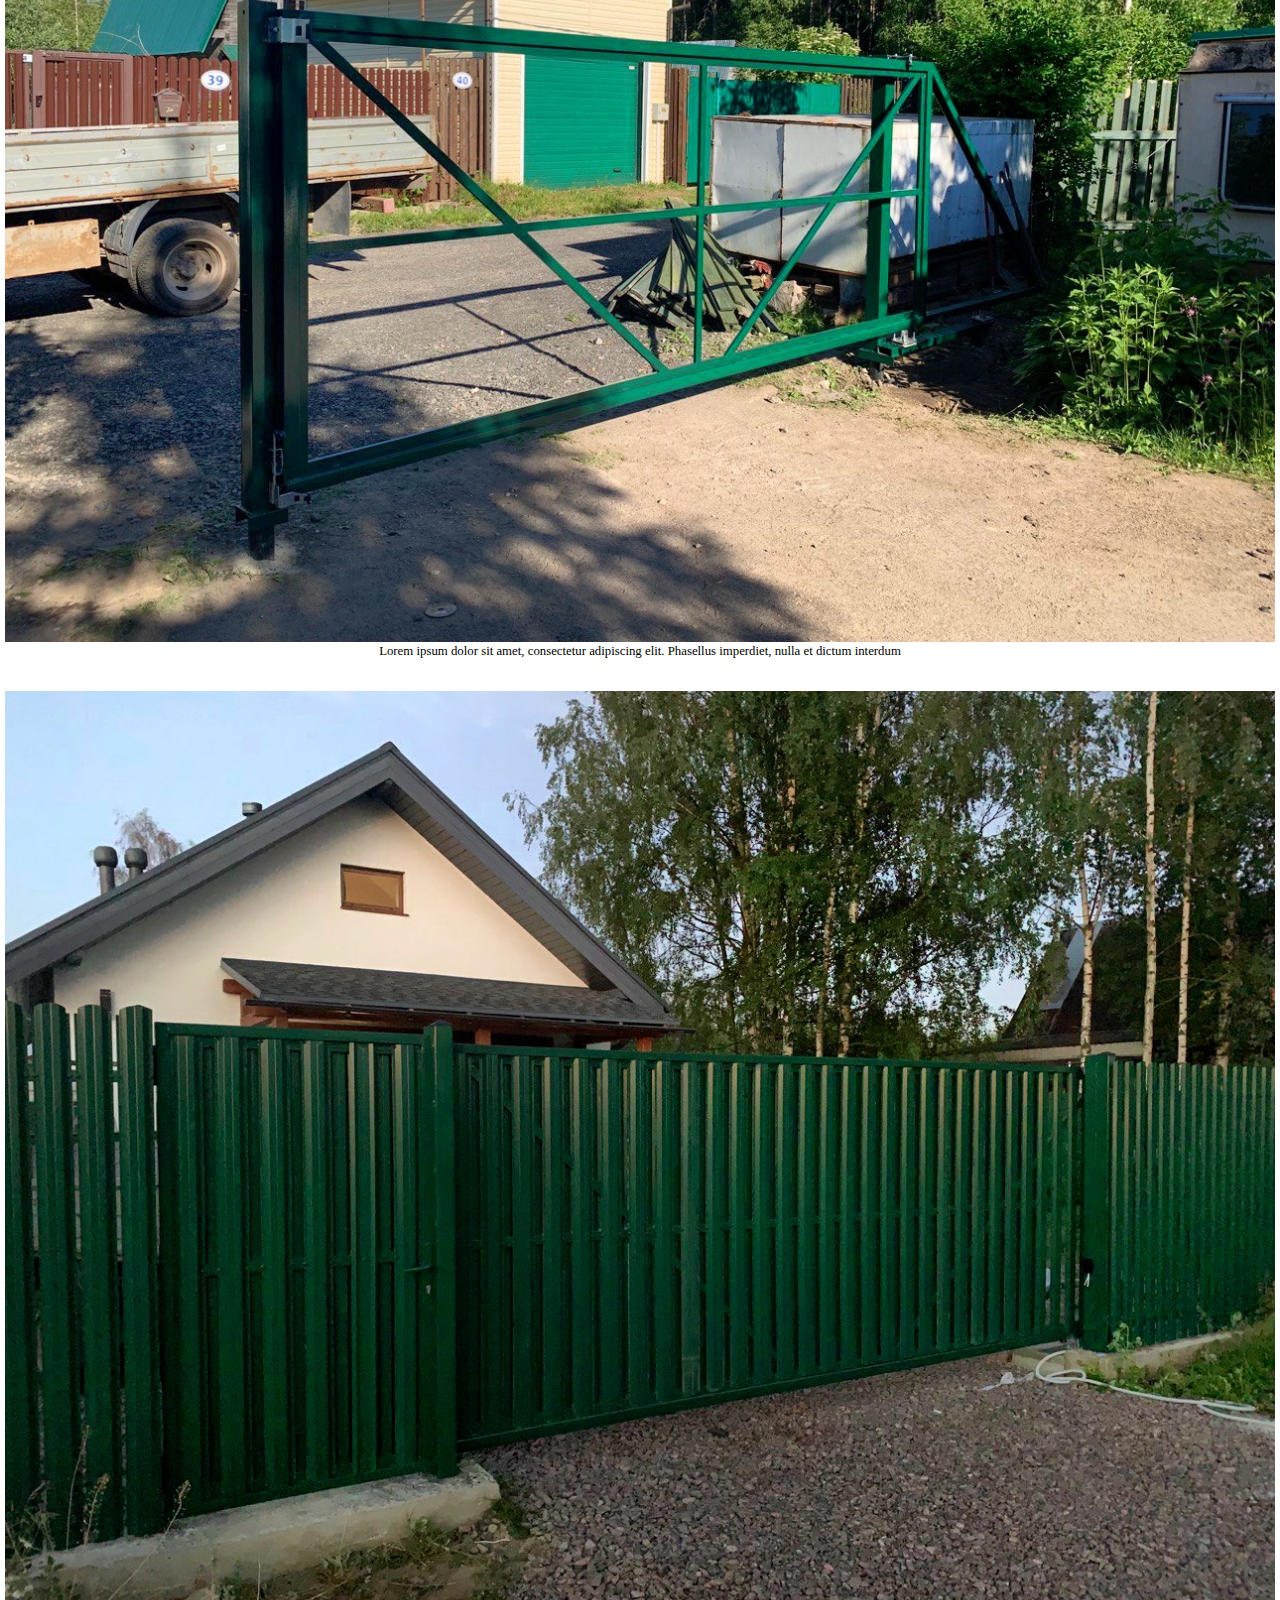
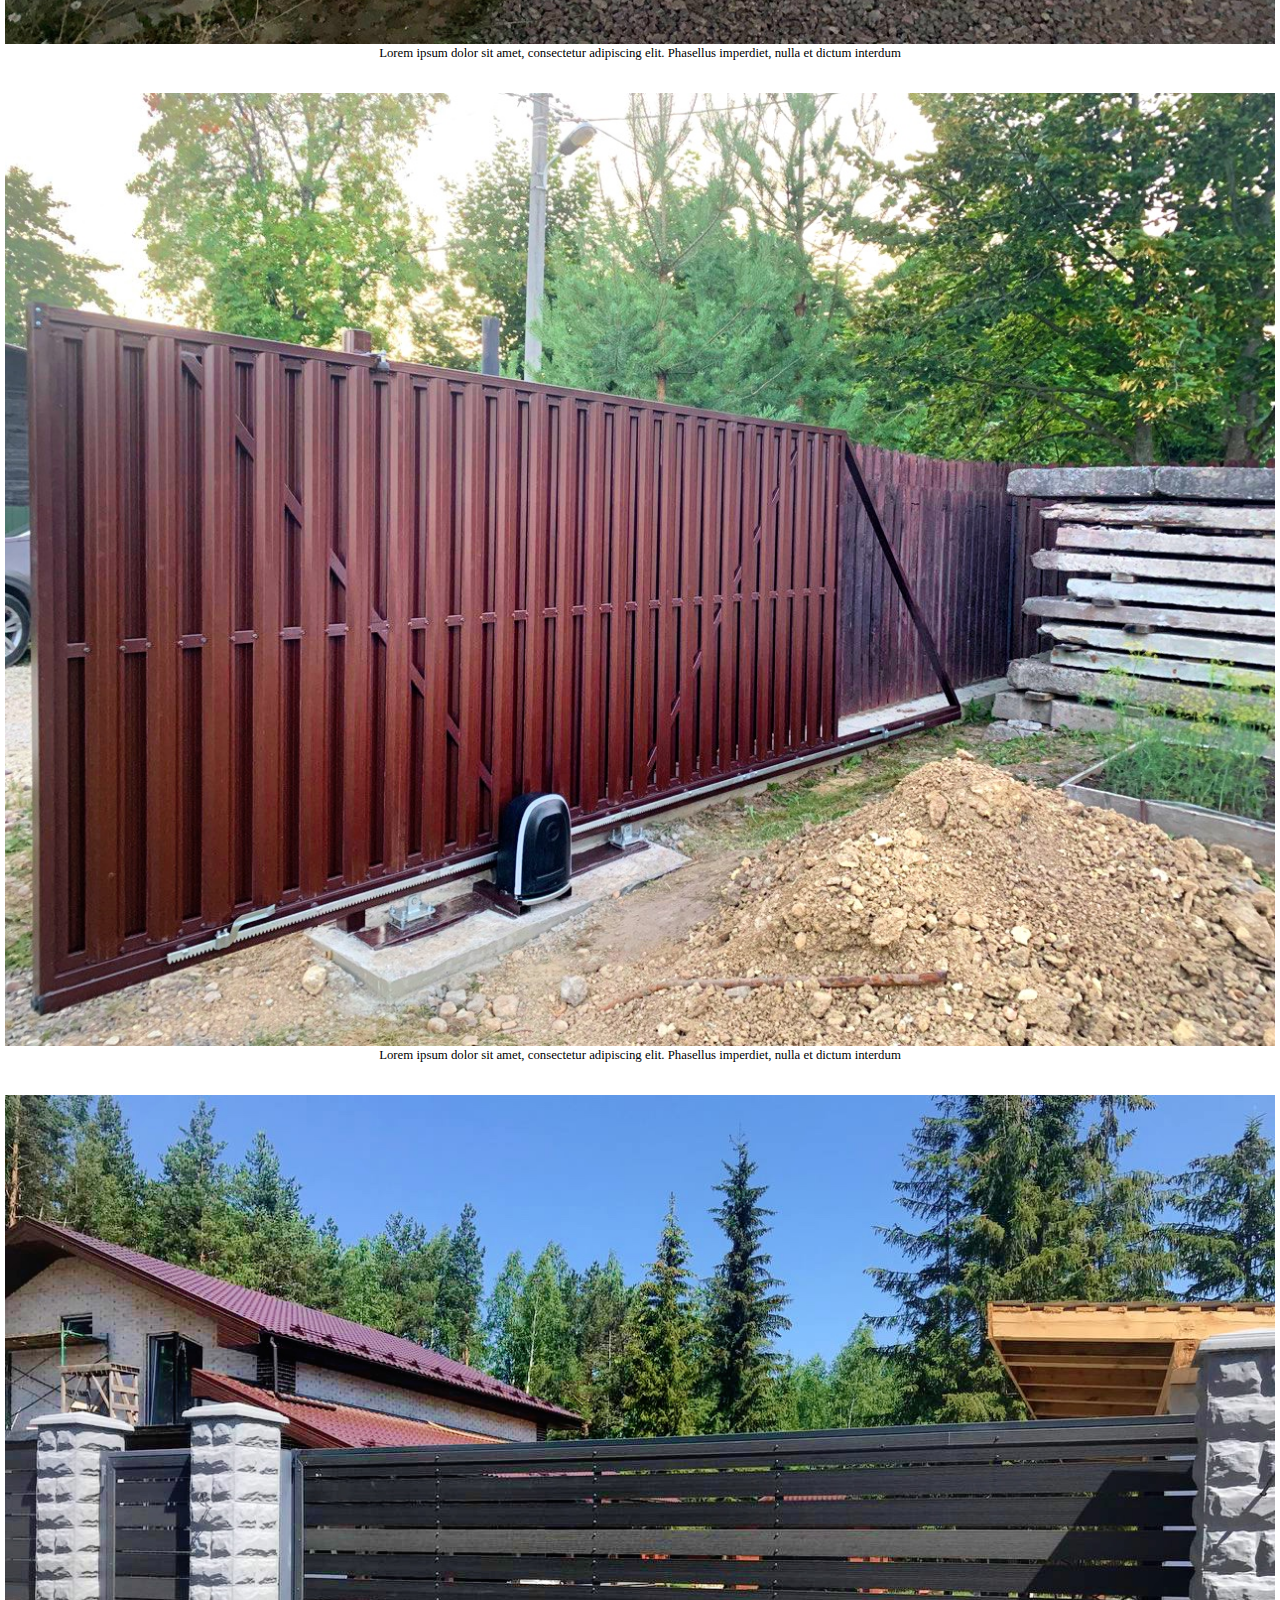
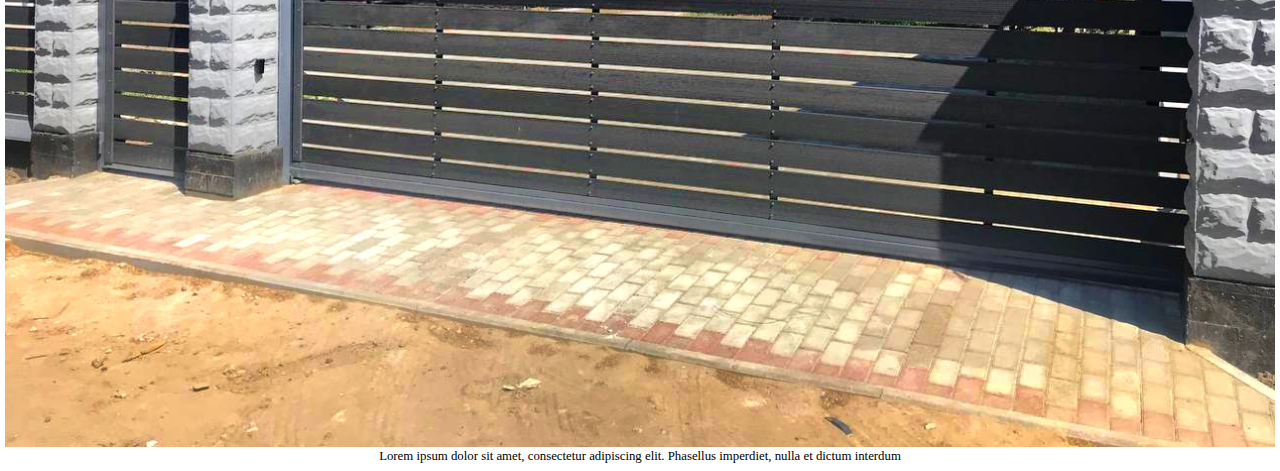
<file: main_site.html>
<html>
<head>
  <title>Гарант</title>
  <link rel="stylesheet" href="styles_for_site/header.css">
  <link rel="stylesheet" href="styles_for_site/bar.css">
  <link rel="stylesheet" href="styles_for_site/blocks.css">
  <meta charset="utf-8">
  <meta name="viewport" content="width=device-width, initial-scale=1.0">
  <meta name="viewport" content="width=device-width, initial-scale=1">
  <link rel="icon" href="styles_for_site/IMG_38C92837CA86-1.svg" color="#660099">
  <link rel="icon" href="styles_for_site/IMG_38C92837CA86-1.png" color="#660099">
  <link rel="mask-icon" href="styles_for_site/IMG_38C92837CA86-1.svg" color="#660099">
  <!-- сделать доп ссылки на сайт #FFFF00-->
</head>
<body style="background-color: white">
  <section>
    <img class="header-image" src="styles_for_site/IMG_1736.jpg">
    <div class="city">
      <font face="Tahoma">
  Санкт-Петербург
<font>
      <div>
  </section>
  <section >
    <h1 class="job">Какие виды работ мы выполняем:</h1>
    <div class="text">Ворота номер 1</div>
    <div class="text">Ворота номер 2</div>
    <div class="text">Ворота номер 3</div>
  </section>
  <section class="but_ set">
    <button class="btn info-1">
    Делаем всё <br>быстро и в<br> срок
      </button>
    <button class="btn info-2">
      Гарантия<br> 10<br> лет
      </button>
    <button class="btn info_3">
      Всегда <br>мастер<br> на связи
      </button>
    <button class="btn info_4">
      Отвечаем за <br>своё<br> качество
      </button>
    <!--
    <table>
  <tr>
    <td>Преимущество номер 1</td>
    <td>Преимущество номер 2</td>
  </tr>
  <tr>
    <td>Преимущество номер 3</td>
    <td>Преимущество номер 4</td>
  </tr>
</table>-->

  </section>

    <ul>
  <li><a href="#contact">telegram</a></li>
  <li class="dropdown">
    <a href="javascript:void(0)" class="dropbtn">+77777777777</a>
    <div class="dropdown-content">
      <a href="#">+77777777777</a>
    </div>
  </li>
</ul>
<section >
  <div class="clearfix q text_">
  <img class="img1" src="styles_for_site/Snapseed 2.jpg" width="40%" height="auto">
  Lorem ipsum dolor sit amet, consectetur adipiscing elit. Phasellus imperdiet, nulla et dictum interdum</div>
</section>
<section >
  <div class="clearfix q text_">
  <img class="img2" src="styles_for_site/Snapseed 4.jpg" width="40%" height="auto">
  Lorem ipsum dolor sit amet, consectetur adipiscing elit. Phasellus imperdiet, nulla et dictum interdum</div>
</section>
<section >
  <div class="clearfix q text_">
  <img class="img1" src="styles_for_site/Snapseed 3.jpg" width="40%" height="auto">
  Lorem ipsum dolor sit amet, consectetur adipiscing elit. Phasellus imperdiet, nulla et dictum interdum</div>
</section>
<section >
  <div class="clearfix q text_">
  <img class="img2" src="styles_for_site/Snapseed.jpg" width="40%" height="auto">
  Lorem ipsum dolor sit amet, consectetur adipiscing elit. Phasellus imperdiet, nulla et dictum interdum</div>
</section>
<section>

</section>
</body>
</html>
</file>
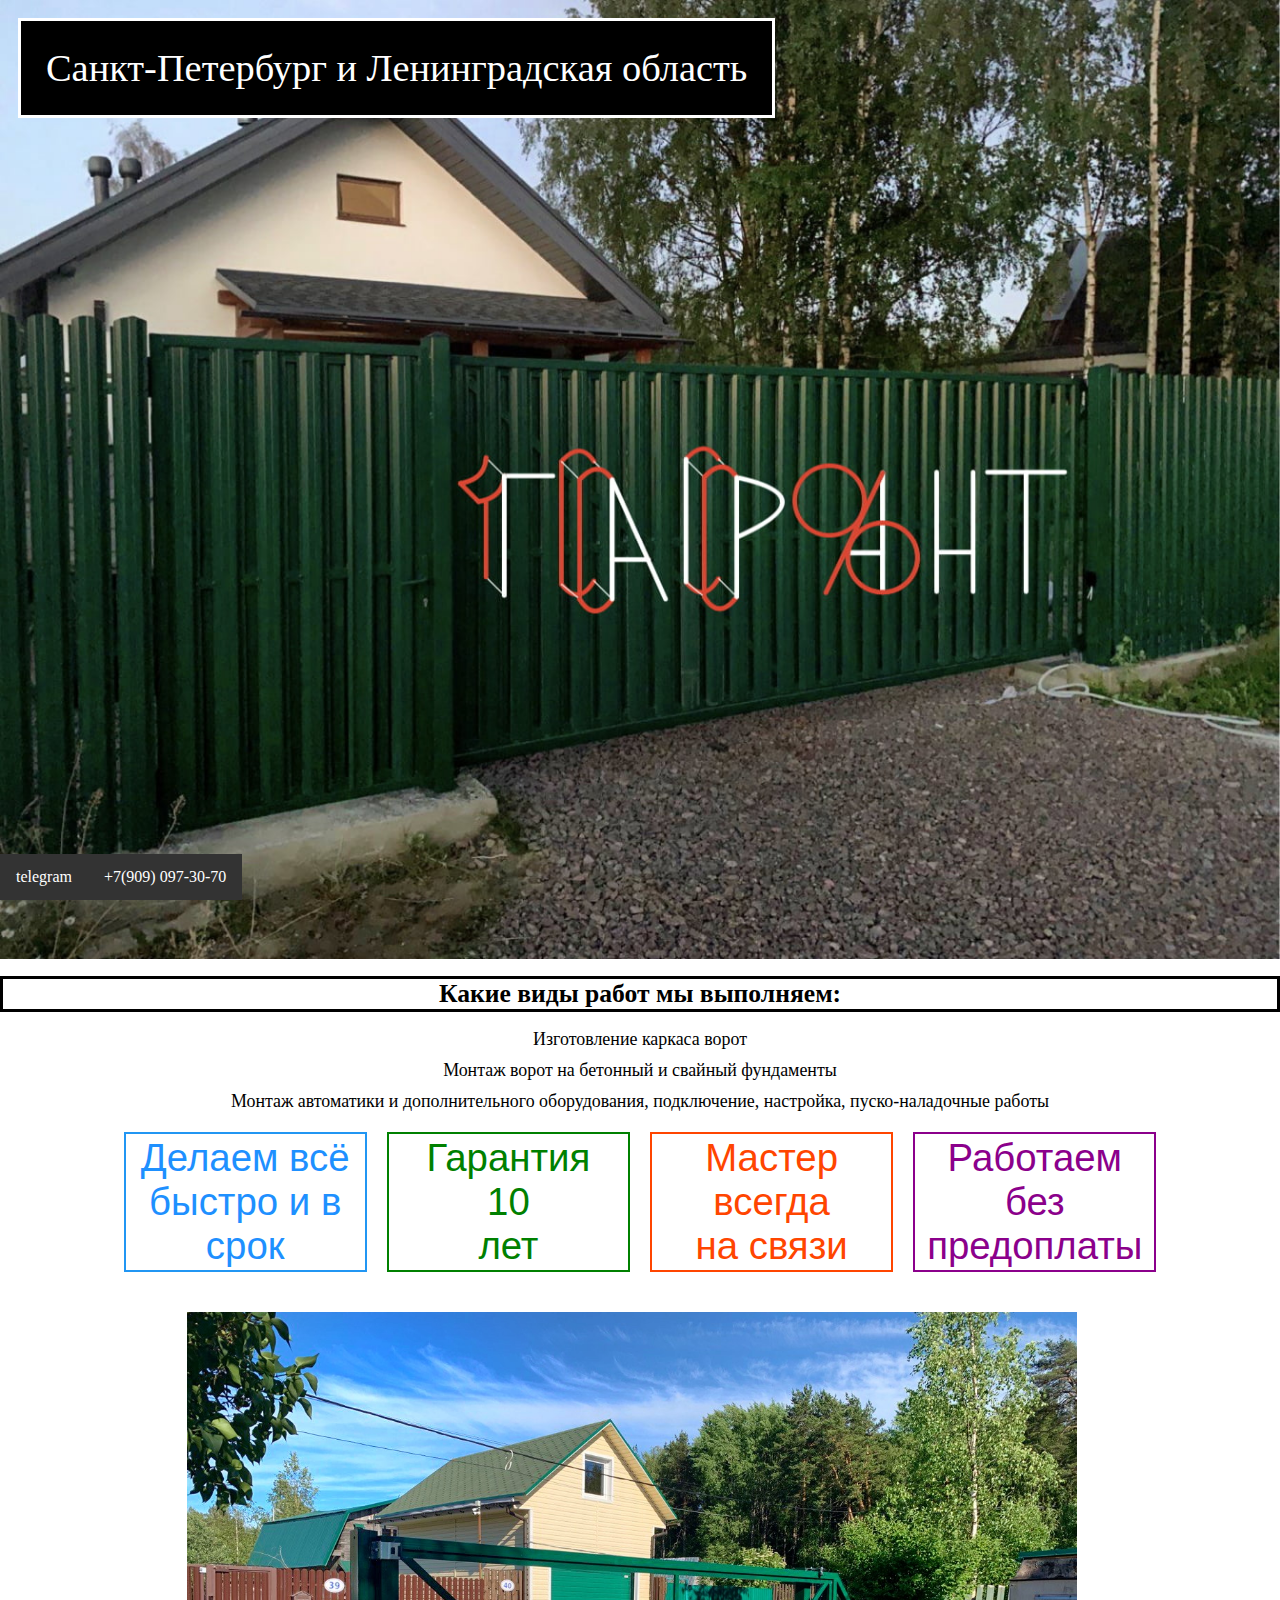
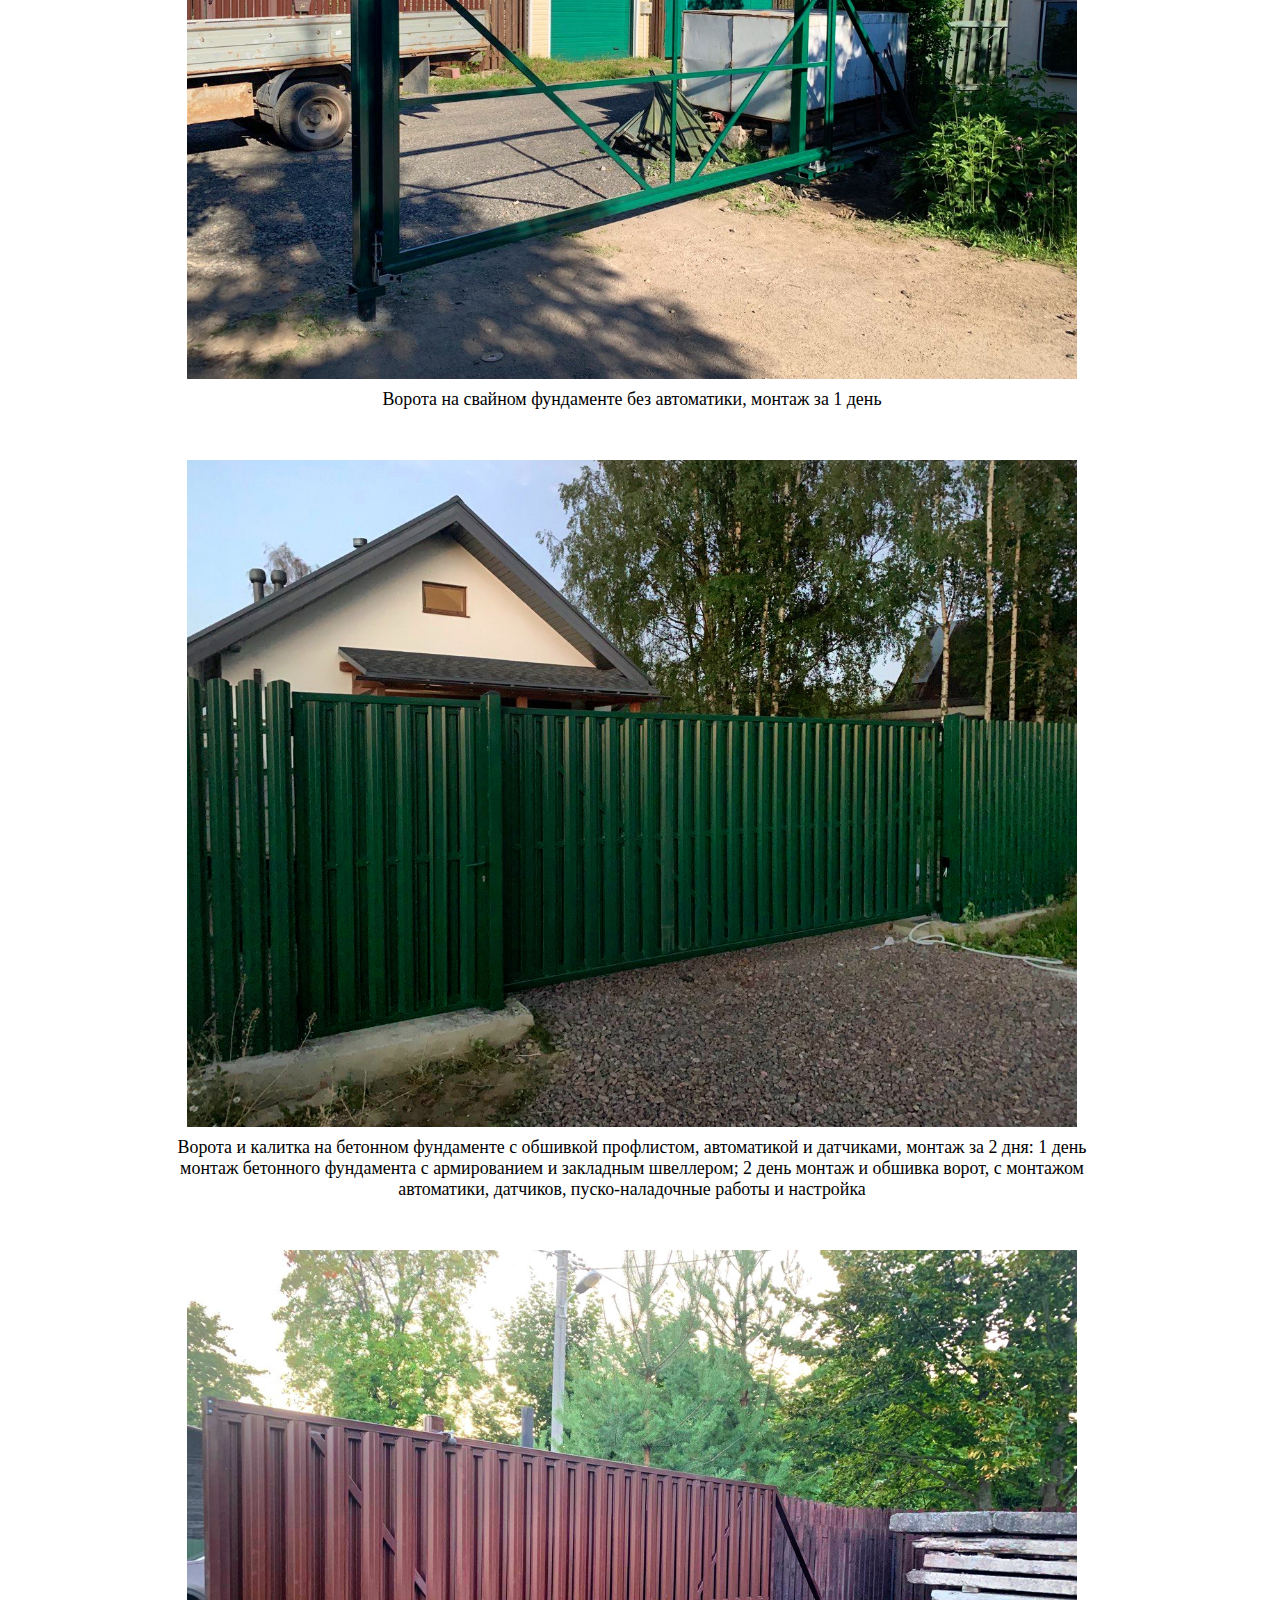
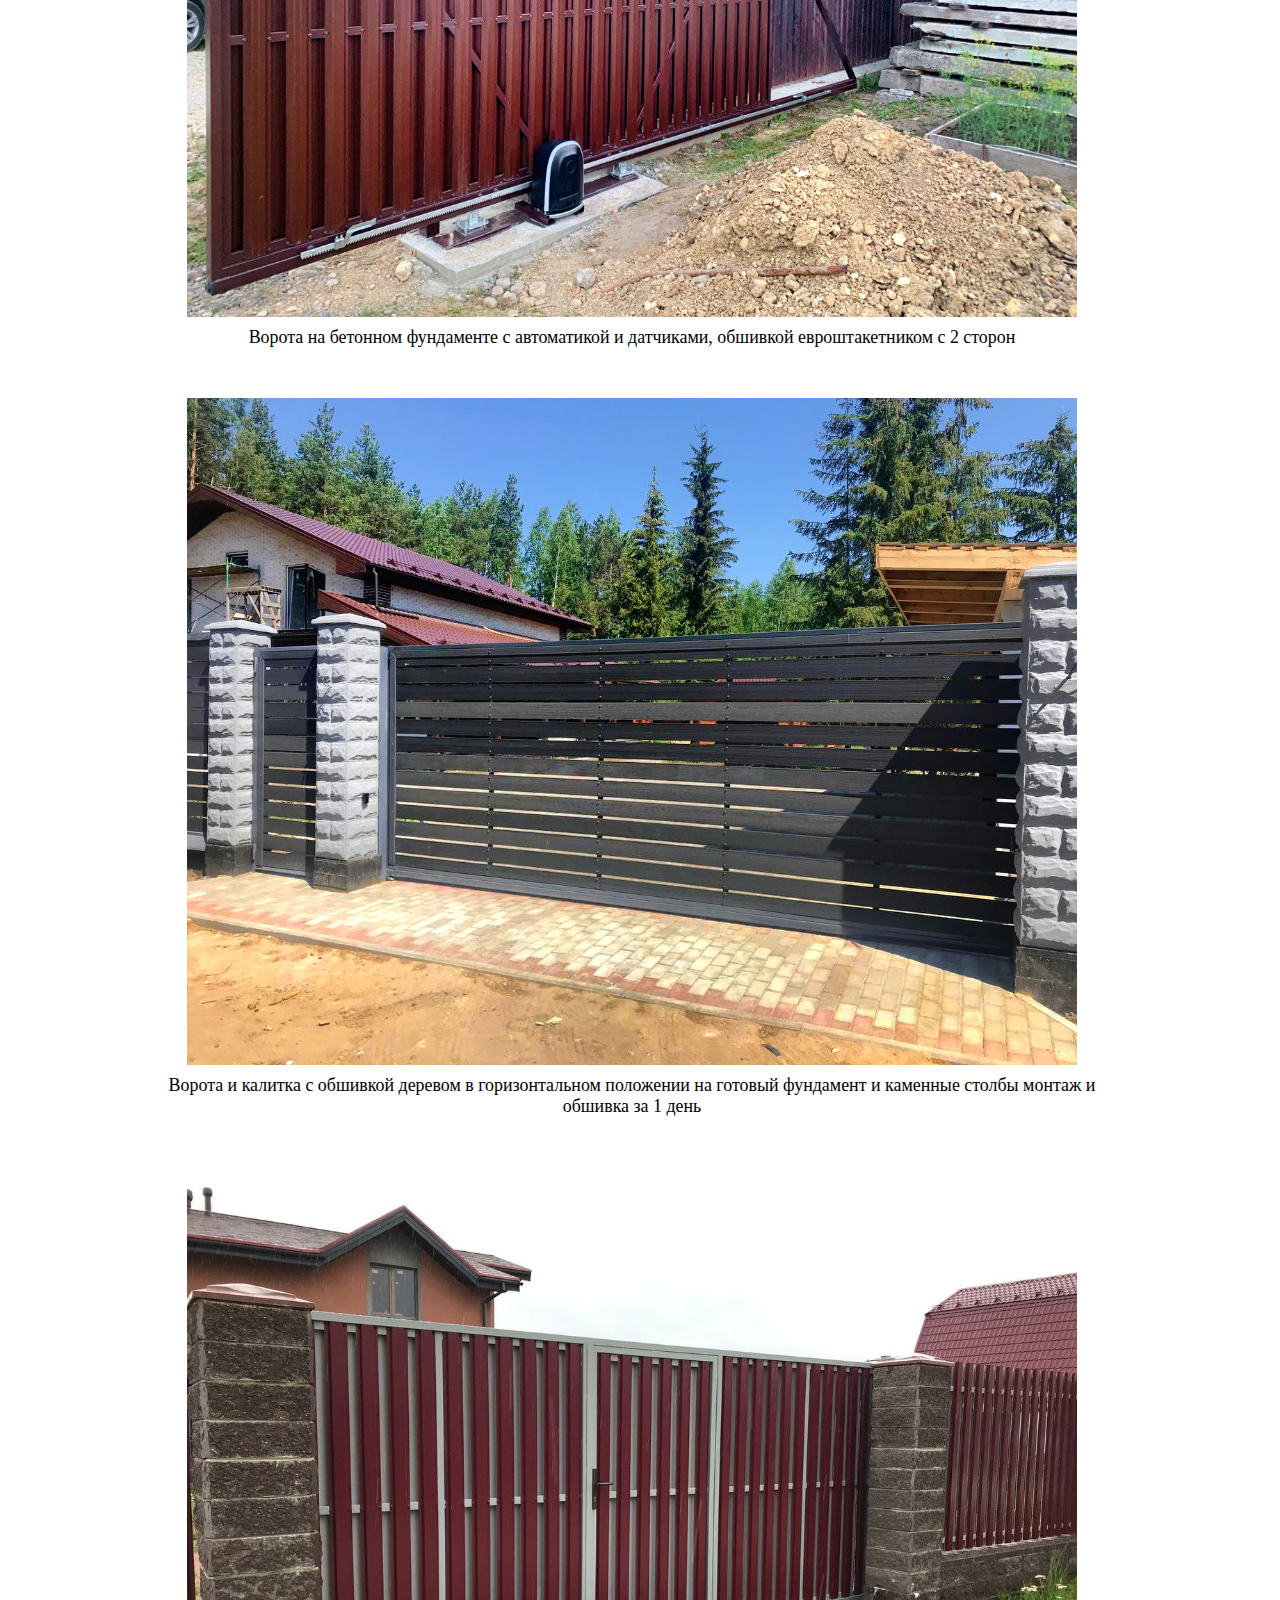
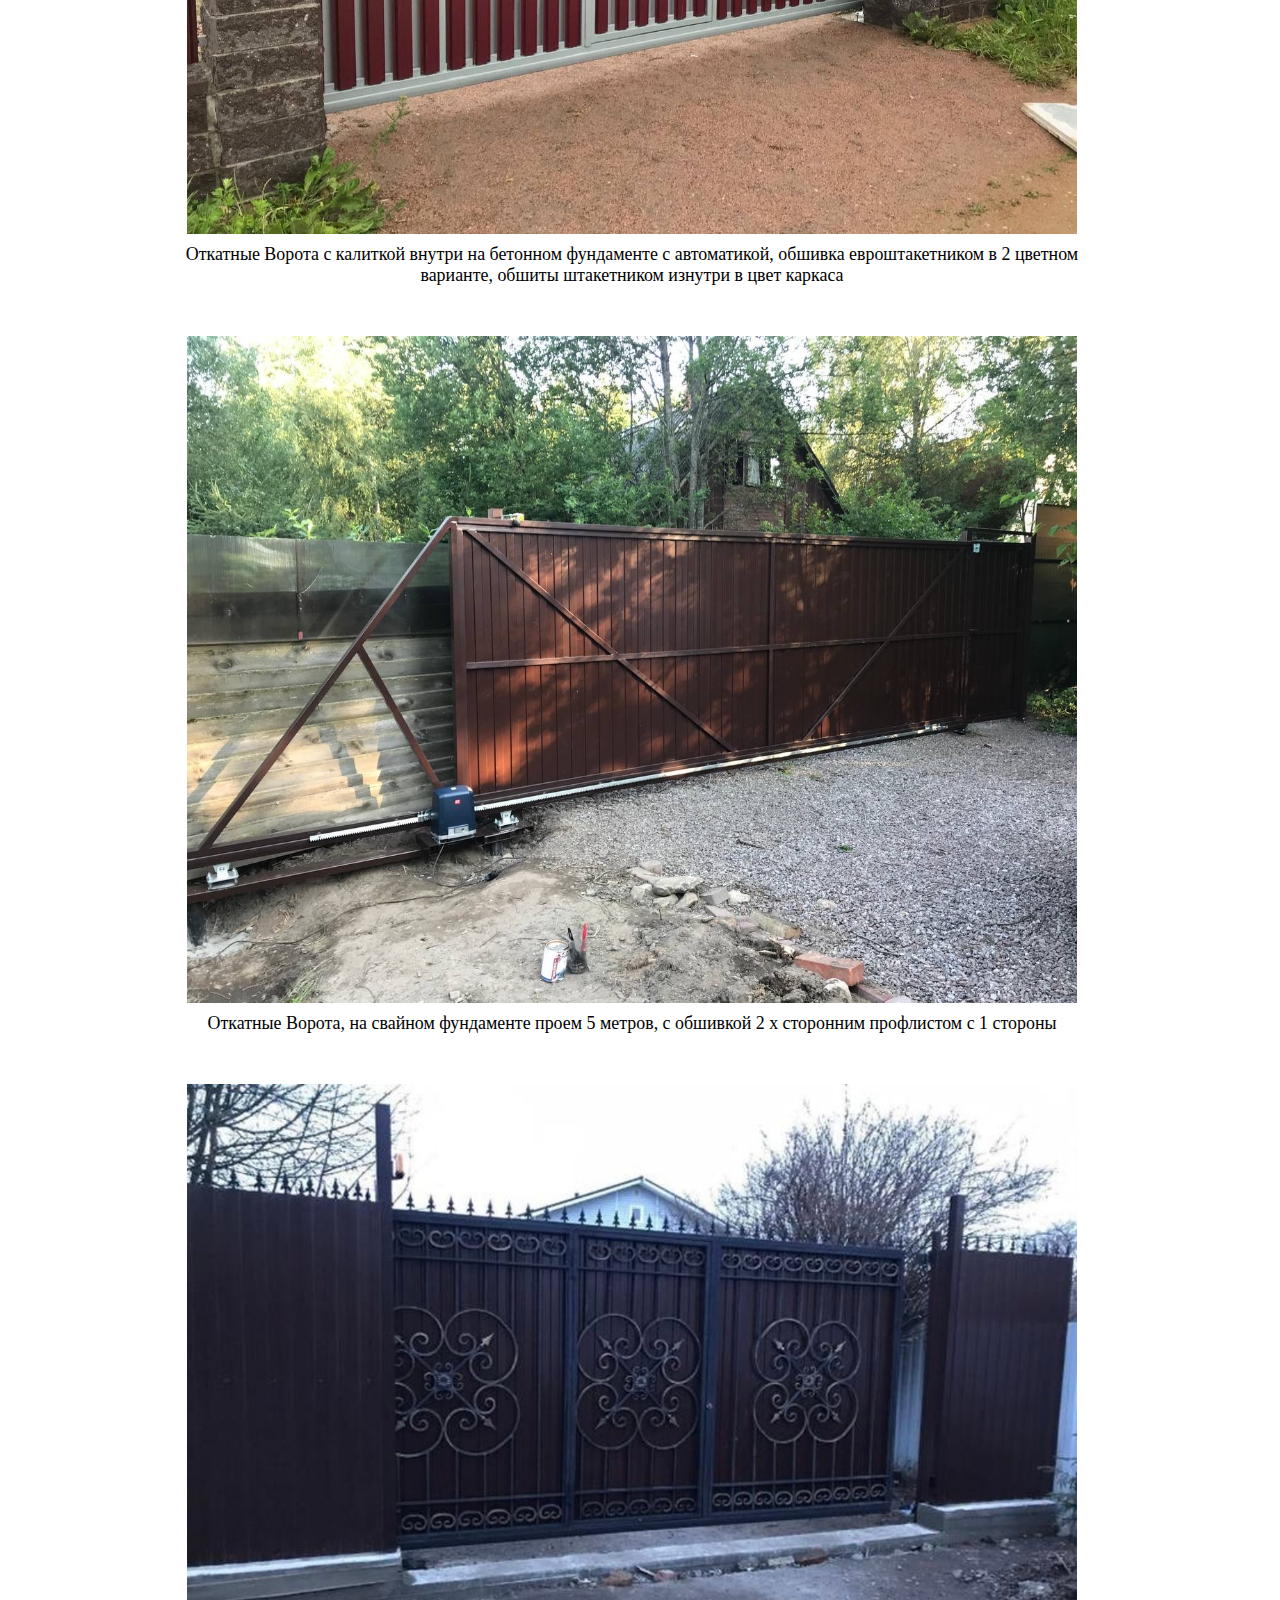
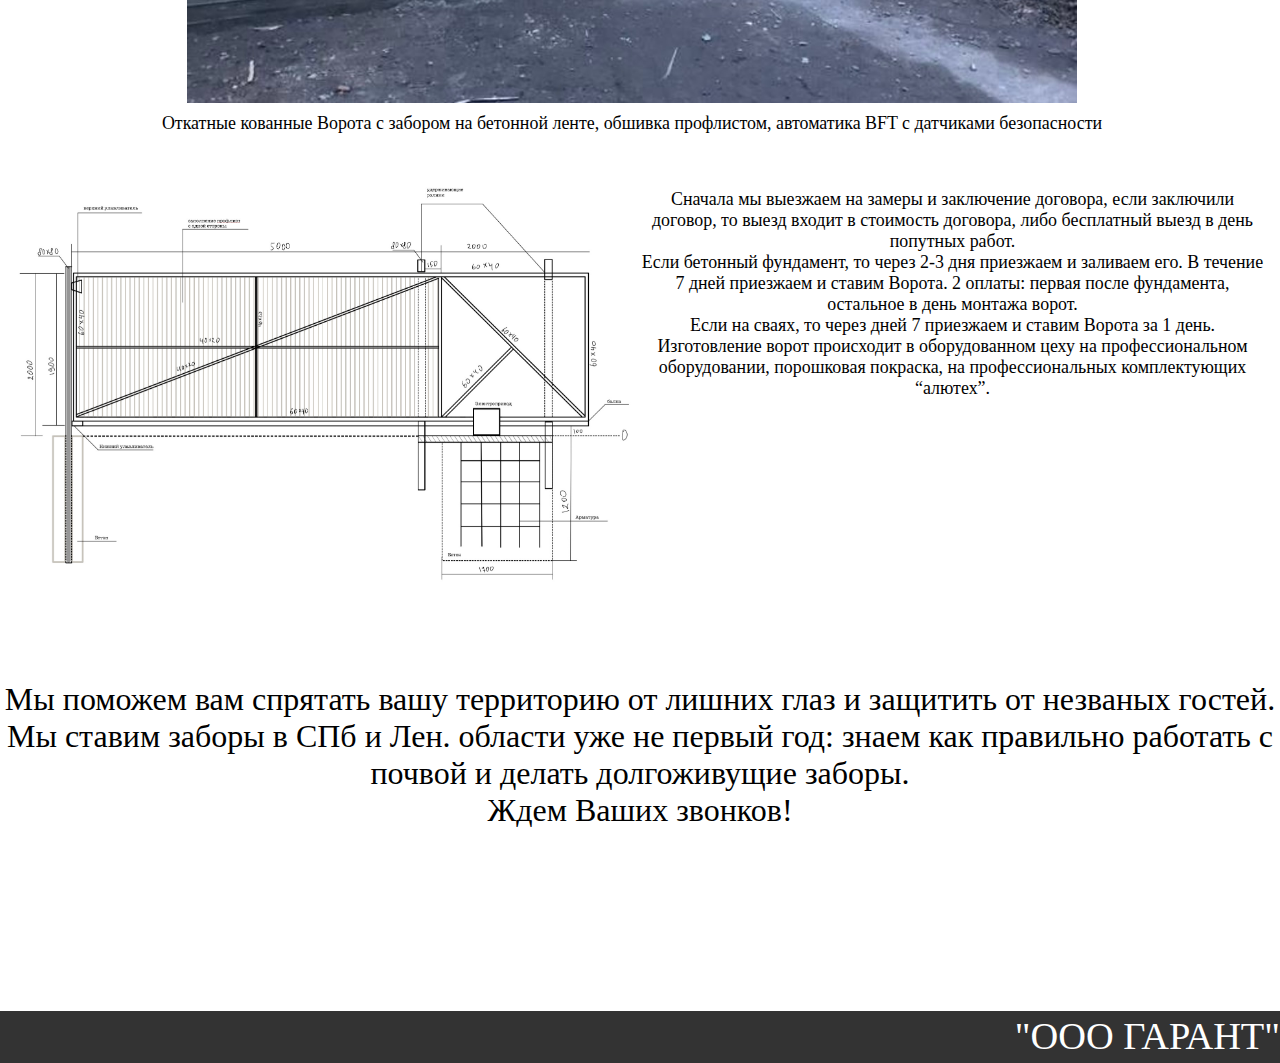
<file: Ratmir/main_site.html>
<html>
<head>
  <title>Гарант</title>
  <meta name="keywords" content="бригада устанавливающая заборы, ремонт забора, установление нового, починка, калитки, монтаж" />
  <meta name="keywords" content="ворота, фундамент для ворот, быстро, качественно, долгая, гарантия, дешево, недорого, не дорого" />
  <link rel="stylesheet" href="styles_for_site/header.css">
  <link rel="stylesheet" href="styles_for_site/bar.css">
  <link rel="stylesheet" href="styles_for_site/blocks.css">
  <meta charset="utf-8">
  <meta name="viewport" content="width=device-width, initial-scale=1.0">
  <meta name="viewport" content="width=device-width, initial-scale=1">
  <link rel="icon" href="styles_for_site/IMG_38C92837CA86-1.svg" color="#660099">
  <link rel="icon" href="styles_for_site/IMG_38C92837CA86-1.png" color="#660099">
  <link rel="mask-icon" href="styles_for_site/IMG_38C92837CA86-1.svg" color="#660099">
  <style type="text/css">
  body {
   margin: 0; /* Убираем отступы на странице */
  }
   .layout {
    border-left: 200px solid #c7e3e4;
    border-right: 15em solid #ecd5de; background: #e0d2c7;
   }
   .col1 { width: 180px; float: left; margin-left: -200px; }
   .col3 { width: 13em; float: right; margin-right: -15em; padding: 1em; }
   .col1, .col2 { padding: 10px; }
   .clear { clear: both; }
  </style>
  <style>
	.nubex {
	font-size: 20px;
	}
   </style>
   <style>
    section h2 {
     font-size: 3vw; /* Размер заголовка */
    }
    section div {
     font-size: 2vw; /* Размер текста */
    }
   </style>
  <!-- сделать доп ссылки на сайт #FFFF00-->
  <style>
   figure {
    display: inline-block; /* Выстраиваем по горизонтали */
    background: #ffffff; /* Цвет фона */
    padding: 10px; /* Поля */
    margin: 0 1em 0 0; /* Отступ справа */
    vertical-align: top; /* Выравниваем по верхнему краю */
   }
   figcaption {
    text-align: center; /* Выравниваем по центру */
   }
   figure.right figcaption {
    float: right; /* Добавляем текст справа */
    padding: 5px; /* Поля вокруг текста */
   }
  </style>

</head>
<body style="background-color: white">
  <section>
    <img class="header-image" src="styles_for_site/IMG_1736.jpg">
    <div class="city">
      <font face="Tahoma">
  Санкт-Петербург и Ленинградская область
<font>
      <div>
  </section>
  <section >
    <h1 class="job">Какие виды работ мы выполняем:</h1>
    <div class="text">Изготовление каркаса ворот</div>
    <div class="text">Монтаж ворот на бетонный и свайный фундаменты</div>
    <div class="text">Монтаж автоматики и дополнительного оборудования, подключение, настройка, пуско-наладочные работы</div>
  </section>
  <section class="but_ set">
    <button class="btn info-1">
    Делаем всё <br>быстро и в<br> срок
      </button>
    <button class="btn info-2">
      Гарантия<br> 10<br> лет
      </button>
    <button class="btn info_3">
      Мастер <br>всегда<br> на связи
      </button>
    <button class="btn info_4">
      Работаем <br>без<br> предоплаты
      </button>
    <!--
    <table>
  <tr>
    <td>Преимущество номер 1</td>
    <td>Преимущество номер 2</td>
  </tr>
  <tr>
    <td>Преимущество номер 3</td>
    <td>Преимущество номер 4</td>
  </tr>
</table>-->

  </section>

    <ul>
  <li><a href="https://t.me/ArtemA178">telegram</a></li>
  <li class="dropdown">
    <a href="javascript:void(0)" class="dropbtn">+7(909) 097-30-70</a>
    <div class="dropdown-content">
      <a href="#">+77777777777</a>
    </div>
  </li>
</ul>
<div class="serphot">
<figure>
 <img src="styles_for_site/Snapseed 2.jpg" width="90%" height="auto" alt="">
 <figcaption class="text">Ворота на свайном фундаменте без автоматики, монтаж за 1 день</figcaption>
</figure>
</div>
<div class="serphot">
<figure>
 <img src="styles_for_site/Snapseed 4.jpg" width="90%" height="auto" alt="">
 <figcaption class="text">Ворота и калитка  на бетонном фундаменте с обшивкой профлистом, автоматикой и датчиками, монтаж за 2 дня: 1 день монтаж бетонного фундамента с армированием и закладным швеллером; 2 день монтаж и обшивка ворот, с монтажом автоматики, датчиков, пуско-наладочные работы и настройка</figcaption>
</figure>
</div>
<div class="serphot">
<figure>
 <img src="styles_for_site/Snapseed 3.jpg" width="90%" height="auto" alt="">
 <figcaption class="text">Ворота на бетонном фундаменте с автоматикой и датчиками, обшивкой евроштакетником с 2 сторон</figcaption>
</figure>
</div>
<div class="serphot">
<figure>
 <img src="styles_for_site/Snapseed.jpg" width="90%" height="auto" alt="">
 <figcaption class="text">Ворота и калитка с обшивкой деревом в горизонтальном положении на готовый фундамент и каменные столбы монтаж и обшивка за 1 день</figcaption>
</figure>
</div>
<div class="serphot">
<figure>
 <img src="styles_for_site/IMG_3602.JPG" width="90%" height="auto" alt="">
 <figcaption class="text">Откатные Ворота с калиткой внутри на бетонном фундаменте с автоматикой, обшивка евроштакетником в 2 цветном варианте, обшиты штакетником изнутри в цвет каркаса</figcaption>
</figure>
</div>
<div class="serphot">
<figure>
 <img src="styles_for_site/IMG_3605.JPG" width="90%" height="auto" alt="">
 <figcaption class="text">Откатные Ворота, на свайном фундаменте проем 5 метров, с обшивкой 2 х сторонним профлистом с 1 стороны</figcaption>
</figure>
</div>
<div class="serphot">
<figure>
 <img src="styles_for_site/1.jpg" width="90%" height="auto" alt="">
 <figcaption class="text">Откатные кованные  Ворота с забором на бетонной ленте, обшивка профлистом, автоматика BFT с датчиками безопасности</figcaption>
</figure>
</div>
<section >
  <div class="clearfix q text_">
  <img class="img2" src="styles_for_site/IMG_2268.JPG" width="50%" height="auto">
  <div class="text">
      Сначала мы выезжаем на замеры и заключение договора, если заключили договор, то выезд входит в стоимость договора, либо бесплатный выезд в день попутных работ.
      <br>
Если бетонный фундамент, то через 2-3 дня приезжаем и заливаем его. В течение 7 дней приезжаем и ставим Ворота. 2 оплаты: первая после фундамента, остальное в день монтажа ворот.
<br>
  Если  на сваях, то через дней 7 приезжаем и ставим Ворота за 1 день.
<br>
Изготовление ворот происходит в оборудованном цеху на профессиональном оборудовании, порошковая покраска, на профессиональных
комплектующих “алютех”.
</div>
</div>
</section>

<div class="pust"></div>

<div class="text_end"><p>Мы поможем вам спрятать вашу территорию от лишних глаз и защитить от незваных гостей. Мы ставим заборы в СПб и Лен. области уже не первый год: знаем как правильно работать с почвой и делать долгоживущие заборы.<br>Ждем Ваших звонков!</p></div>
<div class="pust text"></div>
<div class="pust text"></div>

<div class="pust"></div>


<div class="rec text_c">
  "OOO ГАРАНТ"
</div>



</html>
</file>
<file: Maxim/styles_for_site/header.css>
.header-image{
  text-align: center;
  position: relative;
  width: 100%;
  height: auto;

}
.but_{
  text-align:center;
  font-size:4vw;
}
.city{
  background-color: black;
  color: white;
  border-style: solid;
  padding:25px 25px 25px 25px;
  position: absolute;
  font-size:3vw;
  top: 18px;
  left: 18px;
}
.job{
  text-align: center;
  font-size:2vw;
  border: 3px solid black
}
.text{
  text-align: center;
  font-size:1.4vw;
  margin: 10px 10px 10px 10px;
}
.text_1{
  text-align: center;
  font-size:2.5vw;
  margin: 10px 5px 10px 5px;
}
.text_end{
  text-align: center;
  font-size:2.5vw;
  margin: 0px 0px 0px 0px;
}
table, td {
  text-align:center;
    border: 5px solid black;
}
th{
  padding: 15px;
    text-align: left;
}
td{
  font-size:50;
  padding: 15px;
}
table {
  margin: auto;
  text-align:center;
    border-collapse: collapse;
    width: 100%;

}
.set{
  display: flex;
  align-items: center;
  justify-content: center;}

.btn {
  position: relative;
  border: 2px solid black;
  display: inline-block;
  width: 19%;
  height: auto;
  margin: 10px;
  background-color: white;
  color: black;
  padding: 2px 2px;
  font-size:2vw;
  cursor: pointer;
}
.info-1 {
  font-size:3vw;
  border-color: #2196F3;
  color: dodgerblue
}
.info-1:hover {
  font-size:3vw;
  background: #2196F3;
  color: white;}
.info-2 {
    font-size:3vw;
    border-color: #008000;
    color: #008000
  }
.info-2:hover {
    font-size:3vw;
    background: #008000;
    color: white;}
.info_3 {
      font-size:3vw;
      border-color: #FF4500;
      color: #FF4500
    }
.info_3:hover {
      font-size:3vw;
      background: #FF4500;
      color: white;}
.info_4 {
        font-size:3vw;
        border-color: #8B008B;
        color: #8B008B
      }
.info_4:hover {
        font-size:3vw;
        background: #8B008B;
        color: white;}

/*ul{
  position: relative;
  text-align: center;
}
 li{
   text-align: center;
 }*/
</file>
<file: Maxim/styles_for_site/bar.css>
ul {
    list-style-type: none;
    margin: 0;
    padding: 0;
    overflow: hidden;
    background-color: #333;
    position: fixed;
    bottom: 0;
    width: auto;
}

li {
    float: left;
}

li a {
    display: inline-block;
    color: white;
    text-align: center;
    padding: 14px 16px;
    text-decoration: none;
}

li a:hover:not(.active) {
    background-color: #111;
}

.active {
    background-color: #4CAF50;
}
.dropbtn {
    display: inline-block;
    color: white;
    text-align: center;
    padding: 14px 16px;
    text-decoration: none;
}
li.dropdown {
    display: inline-block;
}
.dropdown-content {
    display: none;
    position: absolute;
    background-color: #f9f9f9;
    min-width: 160px;

    z-index: 1;
}
.dropdown:hover .dropbtn {
    background-color: red;}
.dropdown-content a {
        color: black;
        padding: 12px 16px;
        text-decoration: none;
        display: block;
        text-align: left;
    }
.dropdown-content a:hover {background-color: #f1f1f1}

.dropdown:hover .dropdown-content {
        display: block;
    }




.rectangle{
width: 100%;
height: 50px;
border:0px solid;
margin:auto;
background: #ffffff;}
.text_center_middle{
color: #111;
text-align: center;
line-height: 50px;
}




.rec{
width: 100%;
height: 52px;
border:0px solid;
margin:0 0 0 0;
background: #333;}
.text_c{
color: #FFFFFF;
text-align: right;
line-height: 50px;
font-size:3vw;
}




.pust{
width: 100%;
height: 50px;
border:0px solid;
margin:auto;
background: #ffffff;}
.t{
color: #111;
text-align: center;
line-height: 50px;
}

.container {
  column-width: 250px;
  column-gap: 20px;
}

.card {
  break-inside: avoid;
  page-break-inside: avoid;
  background-color: #b3b3b3;
  border: 2px solid #b3b3b3;
  padding: 10px;
  margin: 0 0 1em 0;
}





.outer-div
{
     padding: 10px;
     text-align: center;
     width: auto;
     height: 100%;
}
.inner-div
{
     display: inline-block;
     padding:0px;
}

.serphot {
  text-align: center;
  /*content: "";
  clear: both;
  display: table;
  max-width: 100%;*/
  margin: 20 auto 5;
  padding: 0;
  width: 80%;
  height: auto;
  border-color: #333


}


.textr{
  text-align: center;
  font-size:2vw;
  margin: 5px 5px 5px 5px;
}

.textra{
  text-align: center;
  font-size:2.5vw;
  margin: 5px 5px 5px 5px;
}


.recf{
width: 100%;
height: 5px;
border:0px solid;
margin:0 0 0 0;
background: #333;}


.rece{
width: 60%;
height: 5px;
border:0px solid;
margin:0 0 0 0;
background: #333;}
</file>
<file: Maxim/styles_for_site/blocks.css>
.clearfix::after {
    content: "";
    clear: both;
    display: table;
}
.img1 {
    float: right;
}
.img2 {
        float: left;
}
.q{
  text-align: center;
  margin: 20 auto 2;
  background-color: #ffffff;
  border: 5px solid #ffffff;

}
.text_{
  text-align: center;
  font-size:1vw;
}
</file>
<file: Ratmir/styles_for_site/header.css>
.header-image{
  text-align: center;
  position: relative;
  width: 100%;
  height: auto;

}
.but_{
  text-align:center;
  font-size:4vw;
}
.city{
  background-color: black;
  color: white;
  border-style: solid;
  padding:25px 25px 25px 25px;
  position: absolute;
  font-size:3vw;
  top: 18px;
  left: 18px;
}
.job{
  text-align: center;
  font-size:2vw;
  border: 3px solid black
}
.text{
  text-align: center;
  font-size:1.4vw;
  margin: 10px 10px 10px 10px;
}
.text_1{
  text-align: center;
  font-size:2.5vw;
  margin: 10px 5px 10px 5px;
}
.text_end{
  text-align: center;
  font-size:2.5vw;
  margin: 0px 0px 0px 0px;
}
table, td {
  text-align:center;
    border: 5px solid black;
}
th{
  padding: 15px;
    text-align: left;
}
td{
  font-size:50;
  padding: 15px;
}
table {
  margin: auto;
  text-align:center;
    border-collapse: collapse;
    width: 100%;

}
.set{
  display: flex;
  align-items: center;
  justify-content: center;}

.btn {
  position: relative;
  border: 2px solid black;
  display: inline-block;
  width: 19%;
  height: auto;
  margin: 10px;
  background-color: white;
  color: black;
  padding: 2px 2px;
  font-size:2vw;
  cursor: pointer;
}
.info-1 {
  font-size:3vw;
  border-color: #2196F3;
  color: dodgerblue
}
.info-1:hover {
  font-size:3vw;
  background: #2196F3;
  color: white;}
.info-2 {
    font-size:3vw;
    border-color: #008000;
    color: #008000
  }
.info-2:hover {
    font-size:3vw;
    background: #008000;
    color: white;}
.info_3 {
      font-size:3vw;
      border-color: #FF4500;
      color: #FF4500
    }
.info_3:hover {
      font-size:3vw;
      background: #FF4500;
      color: white;}
.info_4 {
        font-size:3vw;
        border-color: #8B008B;
        color: #8B008B
      }
.info_4:hover {
        font-size:3vw;
        background: #8B008B;
        color: white;}

/*ul{
  position: relative;
  text-align: center;
}
 li{
   text-align: center;
 }*/
</file>
<file: Ratmir/styles_for_site/bar.css>
ul {
    list-style-type: none;
    margin: 0;
    padding: 0;
    overflow: hidden;
    background-color: #333;
    position: fixed;
    bottom: 0;
    width: auto;
}

li {
    float: left;
}

li a {
    display: inline-block;
    color: white;
    text-align: center;
    padding: 14px 16px;
    text-decoration: none;
}

li a:hover:not(.active) {
    background-color: #111;
}

.active {
    background-color: #4CAF50;
}
.dropbtn {
    display: inline-block;
    color: white;
    text-align: center;
    padding: 14px 16px;
    text-decoration: none;
}
li.dropdown {
    display: inline-block;
}
.dropdown-content {
    display: none;
    position: absolute;
    background-color: #f9f9f9;
    min-width: 160px;

    z-index: 1;
}
.dropdown:hover .dropbtn {
    background-color: red;}
.dropdown-content a {
        color: black;
        padding: 12px 16px;
        text-decoration: none;
        display: block;
        text-align: left;
    }
.dropdown-content a:hover {background-color: #f1f1f1}

.dropdown:hover .dropdown-content {
        display: block;
    }




.rectangle{
width: 100%;
height: 50px;
border:0px solid;
margin:auto;
background: #ffffff;}
.text_center_middle{
color: #111;
text-align: center;
line-height: 50px;
}




.rec{
width: 100%;
height: 52px;
border:0px solid;
margin:0 0 0 0;
background: #333;}
.text_c{
color: #FFFFFF;
text-align: right;
line-height: 50px;
font-size:3vw;
}




.pust{
width: 100%;
height: 50px;
border:0px solid;
margin:auto;
background: #ffffff;}
.t{
color: #111;
text-align: center;
line-height: 50px;
}

.container {
  column-width: 250px;
  column-gap: 20px;
}

.card {
  break-inside: avoid;
  page-break-inside: avoid;
  background-color: #b3b3b3;
  border: 2px solid #b3b3b3;
  padding: 10px;
  margin: 0 0 1em 0;
}





.outer-div
{
     padding: 10px;
     text-align: center;
     width: auto;
     height: 100%;
}
.inner-div
{
     display: inline-block;
     padding:0px;
}

.serphot {
  text-align: center;
  /*content: "";
  clear: both;
  display: table;
  max-width: 100%;*/
  margin: 20 auto 5;
  padding: 0;
  width: 80%;
  height: auto;
  border-color: #333


}


.textr{
  text-align: center;
  font-size:2vw;
  margin: 5px 5px 5px 5px;
}

.textra{
  text-align: center;
  font-size:2.5vw;
  margin: 5px 5px 5px 5px;
}


.recf{
width: 100%;
height: 5px;
border:0px solid;
margin:0 0 0 0;
background: #333;}


.rece{
width: 60%;
height: 5px;
border:0px solid;
margin:0 0 0 0;
background: #333;}
</file>
<file: Ratmir/styles_for_site/blocks.css>
.clearfix::after {
    content: "";
    clear: both;
    display: table;
}
.img1 {
    float: right;
}
.img2 {
        float: left;
}
.q{
  text-align: center;
  margin: 20 auto 2;
  background-color: #ffffff;
  border: 5px solid #ffffff;

}
.text_{
  text-align: center;
  font-size:1vw;
}
</file>
<file: styles_for_site/header.css>
.header-image{
  text-align: center;
  position: relative;
  width: 100%;
  height: auto;

}
.but_{
  text-align:center;
  font-size:4vw;
}
.city{
  background-color: black;
  color: white;
  border-style: solid;
  padding:25px 25px 25px 25px;
  position: absolute;
  font-size:3vw;
  top: 18px;
  left: 18px;
}
.job{
  text-align: center;
  font-size:2vw;
  border: 3px solid black
}

@media (max-width:600px){
        .job{
          font-size:5vw;
          border: 2px solid black
        }

        section h2 {
         font-size: 6vw; /* Размер заголовка */
        }
}

@media (max-width:320px) {
        .job{
          font-size:5vw;
          border: 1px solid black
        }

        section h2 {
         font-size: 6vw; /* Размер заголовка */
        }
}

table, td {
  text-align:center;
    border: 5px solid black;
}
th{
  padding: 15px;
    text-align: left;
}
td{
  font-size:50;
  padding: 15px;
}
table {
  margin: auto;
  text-align:center;
    border-collapse: collapse;
    width: 100%;

}
.set{
  display: flex;
  align-items: center;
  justify-content: center;}

.btn {
  position: relative;
  border: 2px solid black;
  display: inline-block;
  width: 19%;
  height: auto;
  margin: 10px;
  background-color: white;
  color: black;
  padding: 4px 4px;
  font-size:2vw;
  cursor: pointer;
}
.info-1 {
  font-size:3vw;
  border-color: #2196F3;
  color: dodgerblue
}
.info-1:hover {
  font-size:3vw;
  background: #2196F3;
  color: white;}
.info-2 {
    font-size:3vw;
    border-color: #008000;
    color: #008000
  }
.info-2:hover {
    font-size:3vw;
    background: #008000;
    color: white;}
.info_3 {
      font-size:3vw;
      border-color: #FF4500;
      color: #FF4500
    }
.info_3:hover {
      font-size:3vw;
      background: #FF4500;
      color: white;}
.info_4 {
        font-size:3vw;
        border-color: #8B008B;
        color: #8B008B
      }
.info_4:hover {
        font-size:3vw;
        background: #8B008B;
        color: white;
      }
@media (max-width:600px){
  .btn {
    /*position: static;*/
    position: relative;
    border: 1px solid black;
    width: 20%;
    height: auto;
    margin: 3px;
    background-color: white;
    color: black;
    padding: 4px 4px;
    font-size:4vw;
    cursor: pointer;
  }
  .info-1 {
    font-size:3vw;
    border-color: #2196F3;
    color: dodgerblue
  }
  .info-1:hover {
    font-size:3vw;
    background: #2196F3;
    color: white;}
  .info-2 {
      font-size:3vw;
      border-color: #008000;
      color: #008000
    }
  .info-2:hover {
      font-size:3vw;
      background: #008000;
      color: white;}
  .info_3 {
        font-size:3vw;
        border-color: #FF4500;
        color: #FF4500
      }
  .info_3:hover {
        font-size:3vw;
        background: #FF4500;
        color: white;}
  .info_4 {
          font-size:3vw;
          border-color: #8B008B;
          color: #8B008B
        }
  .info_4:hover {
          font-size:3vw;
          background: #8B008B;
          color: white;
        }
        }

@media (max-width:320px) {
  .btn {
    position: relative;
    border: 1px solid black;
    display: inline-block;
    width: 50%;
    height: auto;
    margin: 5px;
    background-color: white;
    color: black;
    padding: 2px 2px;
    font-size:2vw;
    cursor: pointer;
  }
  .info-1 {
    font-size:3vw;
    border-color: #2196F3;
    color: dodgerblue
  }
  .info-1:hover {
    font-size:3vw;
    background: #2196F3;
    color: white;}
  .info-2 {
      font-size:3vw;
      border-color: #008000;
      color: #008000
    }
  .info-2:hover {
      font-size:3vw;
      background: #008000;
      color: white;}
  .info_3 {
        font-size:3vw;
        border-color: #FF4500;
        color: #FF4500
      }
  .info_3:hover {
        font-size:3vw;
        background: #FF4500;
        color: white;}
  .info_4 {
          font-size:3vw;
          border-color: #8B008B;
          color: #8B008B
        }
  .info_4:hover {
          font-size:3vw;
          background: #8B008B;
          color: white;
        }
        }
/*ul{
  position: relative;
  text-align: center;
}
 li{
   text-align: center;
 }*/
</file>
<file: styles_for_site/bar.css>
ul {
    list-style-type: none;
    margin: 0;
    padding: 0;
    overflow: hidden;
    background-color: #333;
    position: fixed;
    bottom: 0;
    width: auto;
}

li {
    float: left;
}

li a {
    display: inline-block;
    color: white;
    text-align: center;
    padding: 14px 16px;
    text-decoration: none;
}

li a:hover:not(.active) {
    background-color: #333;
    color:#FF0000;
}

.active {
    background-color: #4CAF50;
}
.dropbtn {
    display: inline-block;
    color: white;
    text-align: center;
    padding: 14px 16px;
    text-decoration: none;
}
li.dropdown {
    display: inline-block;
}
.dropdown-content {
    display: none;
    position: absolute;
    background-color: #f9f9f9;
    min-width: 160px;

    z-index: 1;
}
.dropdown:hover .dropbtn {
    background-color: red;}
.dropdown-content a {
        color: black;
        padding: 12px 16px;
        text-decoration: none;
        display: block;
        text-align: left;
    }
.dropdown-content a:hover {background-color: #f1f1f1}

.dropdown:hover .dropdown-content {
        display: block;
    }




.rectangle{
width: 100%;
height: 50px;
border:0px solid;
margin:auto;
background: #ffffff;}
.text_center_middle{
color: #111;
text-align: center;
line-height: 50px;
}




.rec{
width: 100%;
height: 60px;
border:0px solid;
margin:0 0 0 0;
background: #333;
}

@media (max-width:600px){
  .rec{
  width: 100%;
  height: 60px;
  border:0px solid;
  margin:0 0 0 0;
  background: #333;
  }
}

@media (max-width:320px) {
  .rec{
  width: 100%;
  height: 60px;
  border:0px solid;
  margin:0 0 0 0;
  background: #333;
  }
}





.pust{
width: 100%;
height: 30px;
border:0px solid;
margin:auto;
background: #ffffff;}
.t{
color: #111;
text-align: center;
line-height: 50px;
}

.container {
  column-width: 250px;
  column-gap: 20px;
}

.card {
  break-inside: avoid;
  page-break-inside: avoid;
  background-color: #b3b3b3;
  border: 2px solid #b3b3b3;
  padding: 10px;
  margin: 0 0 1em 0;
}





.outer-div
{
     padding: 10px;
     text-align: center;
     width: auto;
     height: 100%;
}
.inner-div
{
     display: inline-block;
     padding:0px;
}

.serphot {
  text-align: center;
  /*content: "";
  clear: both;
  display: table;
  max-width: 100%;*/
  margin: 20 auto 5;
  padding: 0;
  width: 80%;
  height: auto;
  border-color: #333


}
@media (max-width:600px){
  .serphot {
    text-align: center;
    /*content: "";
    clear: both;
    display: table;
    max-width: 100%;*/
    margin: 5 auto 5;
    padding: 0;
    width: 95%;
    height: auto;
    border-color: #333


  }
  .pust{
  width: 100%;
  height: 20px;
  border:0px solid;
  margin:auto;
  background: #ffffff;}
  .t{
  color: #111;
  text-align: center;
  line-height: 50px;
  }
}


.recf{
width: 100%;
height: 5px;
border:0px solid;
margin:0 0 0 0;
background: #333;}



.recfc{
width: 100%;
height: 5px;
border:0px solid;
margin:0 0 0 0;
background: #000000;}


.recfca{
align: center;
width: 50%;
size: 3;
color: #333;
margin: auto;
}




.rece{
width: 60%;
height: 5px;
border:0px solid;
margin:0 0 0 0;
background: #333;}

.recer{
width: 100%;
height: 70px;
border:0px solid;
margin:0 0 0 0;
background: #333;
}
@media (max-width:600px){
  .serphot {
    text-align: center;
    /*content: "";
    clear: both;
    display: table;
    max-width: 100%;*/
    margin: 5 auto 5;
    padding: 0;
    width: 95%;
    height: auto;
    border-color: #333


  }
  .recer{
  width: 100%;
  height: 40px;
  border:0px solid;
  margin:0 0 0 0;
  background: #333;
  }

  .recfca{
  align: center;
  width: 50%;
  size: 3;
  color: #333;
  }
}
@charset "UTF-8";
@import url(https://fonts.googleapis.com/css?family=Open+Sans:400,300&subset=latin,cyrillic);
*, ::after, ::before {
    box-sizing: border-box;
}
html, body {
  height: 100%;
  margin:0;
  padding:0;
}
body {
  font-family: 'Open Sans', sans-serif;
  font-size: 14px;
  font-weight: 400;
  line-height: 1.5;
}
/* demo контейнер */
.demo {
    max-width: 1024px;
    padding: 0 20px;
    margin: 5% 10%;
}
/* скрываем чекбоксы и блоки с содержанием */
.hide,
.hide + label ~ div {
    display: none;
}
/* вид текста label */
.hide + label {
    margin: 0;
    padding: 0;
    color: green;
    cursor: pointer;
    display: inline-block;
}
/* вид текста label при активном переключателе */
.hide:checked + label {
    color: red;
    border-bottom: 0;
}
/* когда чекбокс активен показываем блоки с содержанием  */
.hide:checked + label + div {
    display: block;
    background: #efefef;
    -moz-box-shadow: inset 3px 3px 10px #7d8e8f;
    -webkit-box-shadow: inset 3px 3px 10px #7d8e8f;
    box-shadow: inset 3px 3px 10px #7d8e8f;
    margin-left: 20px;
    padding: 10px;
    /* чуточку анимации при появлении */
     -webkit-animation:fade ease-in 0.5s;
     -moz-animation:fade ease-in 0.5s;
     animation:fade ease-in 0.5s;
}
/* анимация при появлении скрытых блоков */
@-moz-keyframes fade {
    from { opacity: 0; }
to { opacity: 1 }
}
@-webkit-keyframes fade {
    from { opacity: 0; }
to { opacity: 1 }
}
@keyframes fade {
    from { opacity: 0; }
to { opacity: 1 }
}
.hide + label:before {
    background-color: #1e90ff;
    color: #fff;
    content: "\002B";
    display: block;
    float: left;
    font-size: 14px;
    font-weight: bold;
    height: 16px;
    line-height: 16px;
    margin: 3px 5px;
    text-align: center;
    width: 16px;
    -webkit-border-radius: 50%;
    -moz-border-radius: 50%;
    border-radius: 50%;
}
.hide:checked + label:before {
    content: "\2212";
}
</file>
<file: styles_for_site/blocks.css>
.clearfix::after {
    content: "";
    clear: both;
    display: table;
}
.img1 {
    float: center;
    width: 100%;
    height:"auto";
}
.img2 {
        float: center;
        width: 100%;
        height:"auto";
}
.img3 {
        float: center;
        width: 60%;
        height:"auto";
}

@media (max-width:600px){
  .img3 {
          float: center;
          width: 100%;
          height:"auto";
  }
}

@media (max-width:320px) {
  .img3 {
          float: center;
          width: 100%;
          height:"auto";
  }
}
.q{
  text-align: center;
  margin: 20 auto 2;
  background-color: #ffffff;
  border: 5px solid #ffffff;

}
.text_{
  text-align: center;
  font-size:1vw;
}
</file>
